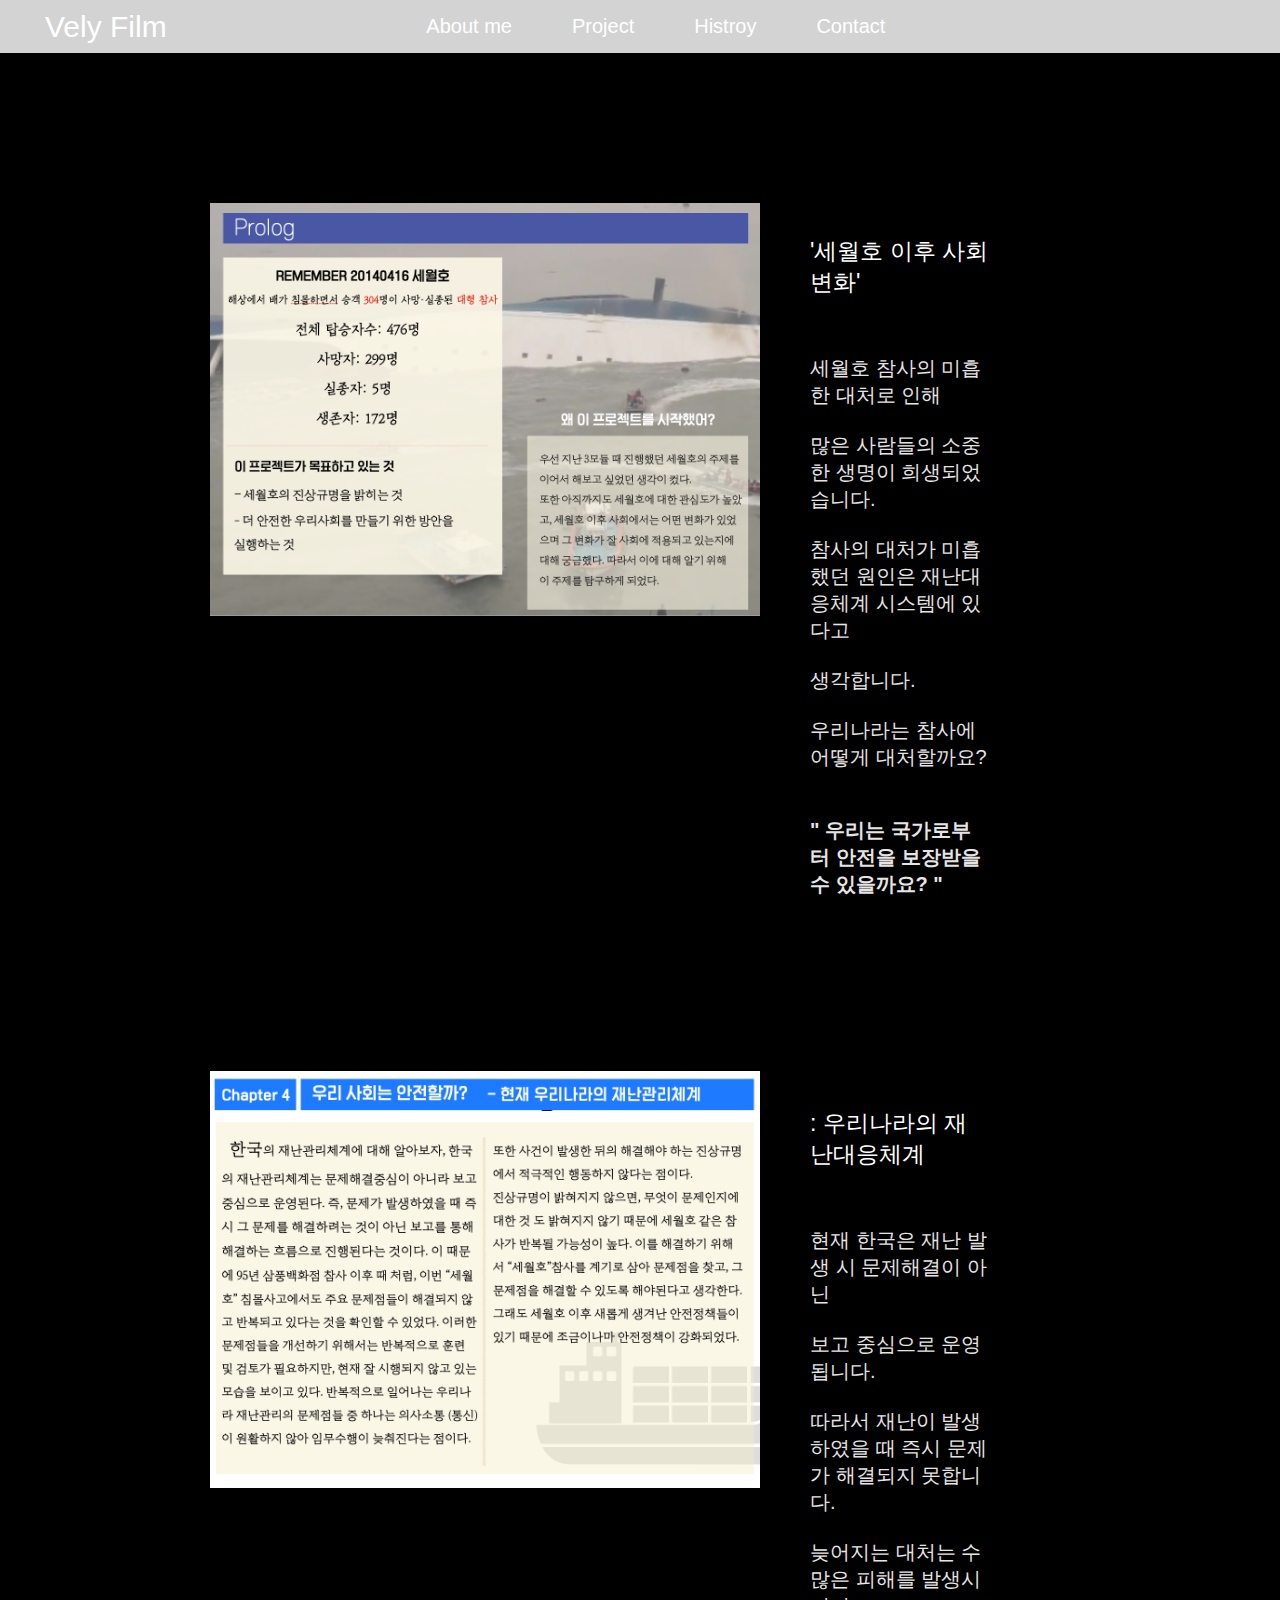
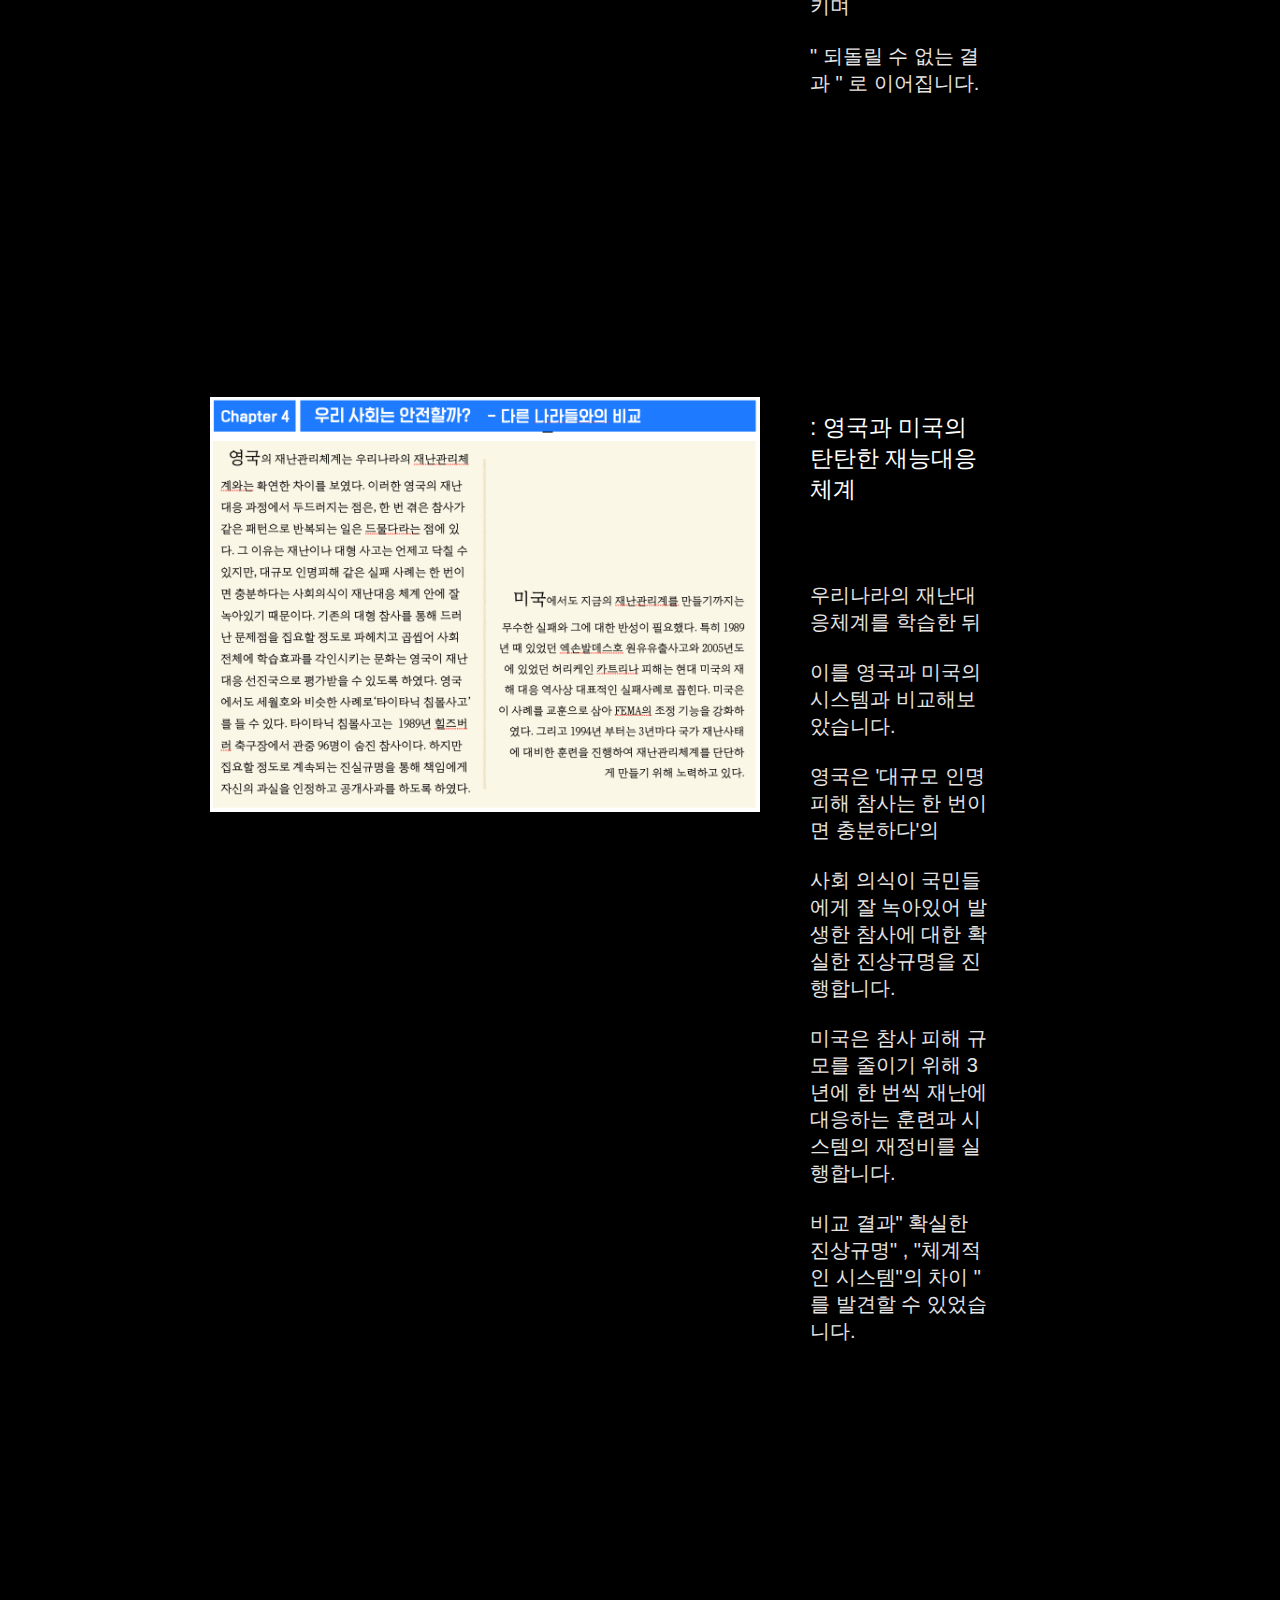
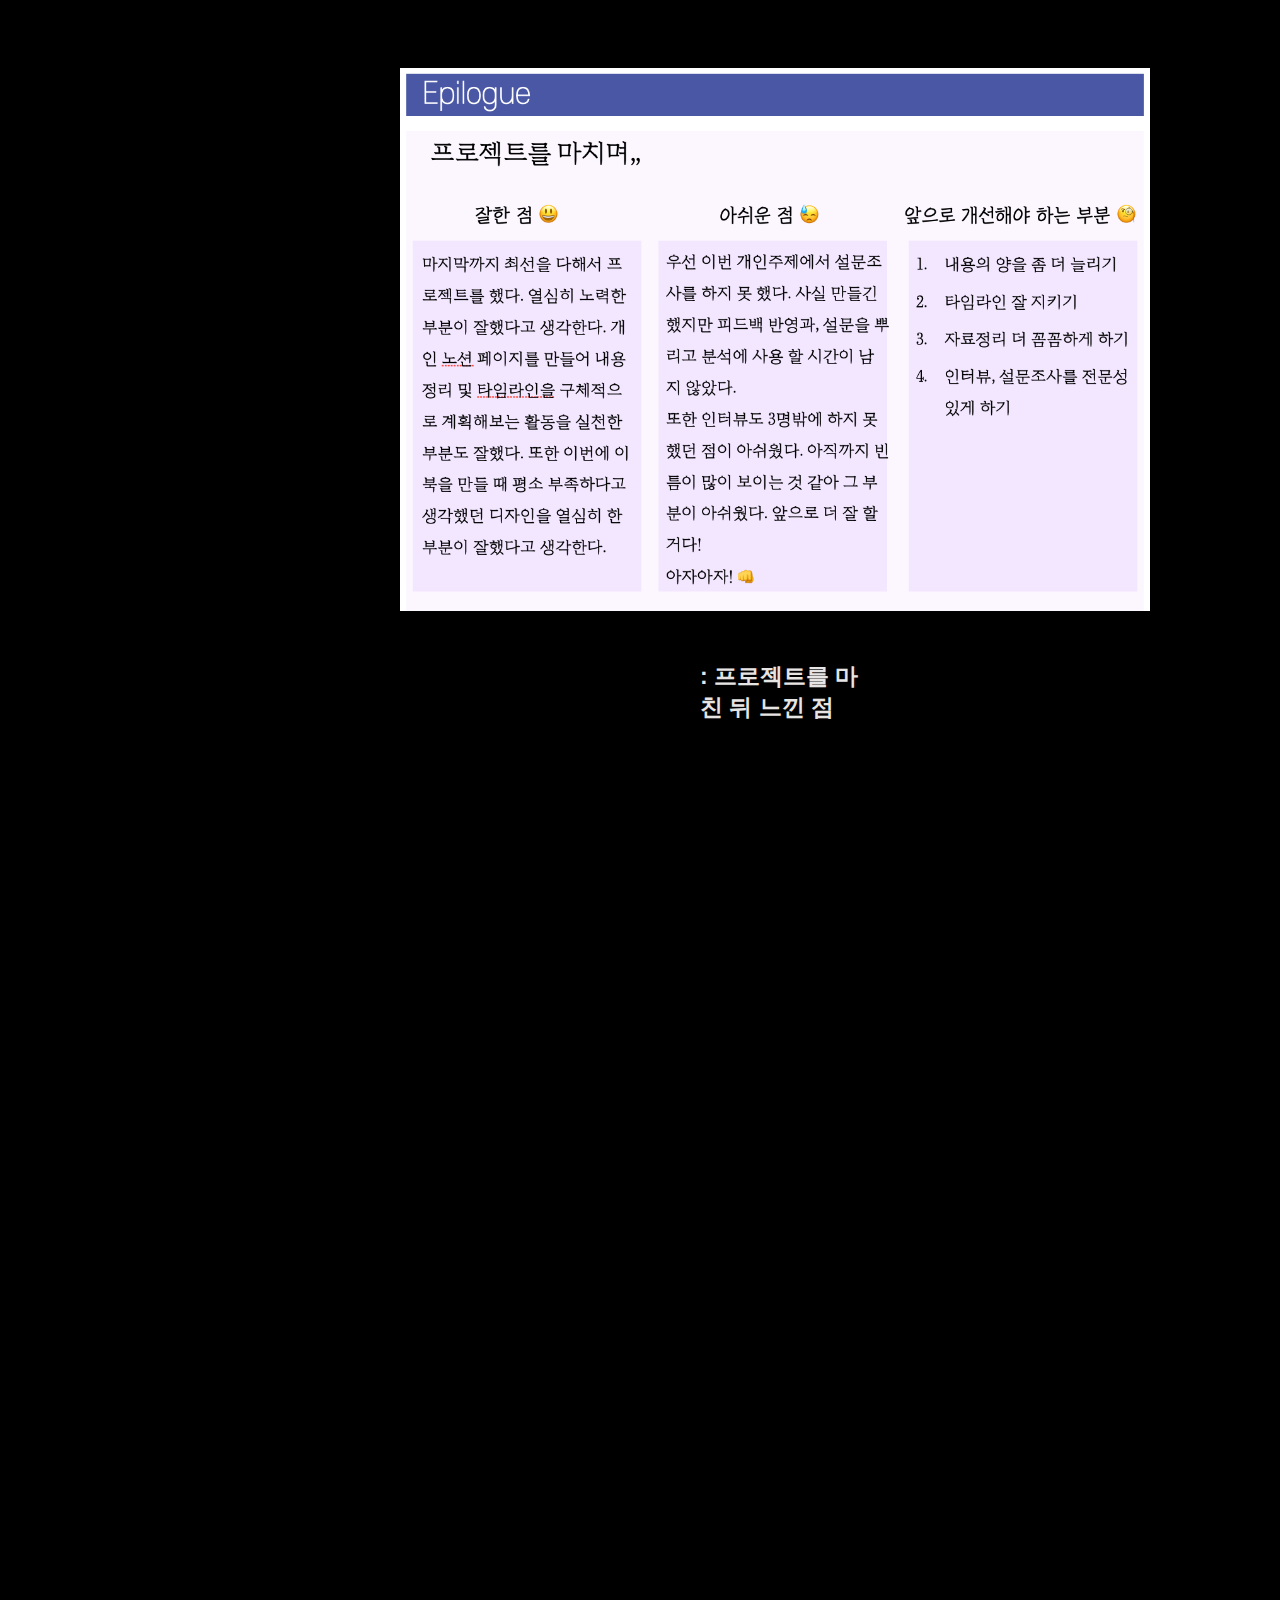
<file: 세월호2.html>
<!DOCTYPE html>
<html lang="en">
<head>
    <meta charset="UTF-8">
    <meta name="viewport" content="width=device-width, initial-scale=1.0">
    <title>Project-2 세월호 이후 사회변화</title>
    <link rel="stylesheet" href="세월호2.css"> 
</head>
<body>
    <section 1>
        <nav class="navbar">
            <div class="navbar__logo">
                <a href="po.html">Vely Film </a>
            </div>
            <ul class="navbar__menu">
                <li><a href="어바웃미.html">About me</a></li>
                <li><a href="프로젝트.html">Project</a></li>
                <li><a href="히스토리.html">Histroy</a></li>
                <li><a href="컨텍트.html">Contact</a></li>
            </ul>
            
            <ul class="navbar__icons">
                <li><a href="https://www.youtube.com/channel/UCLerA41v0dHQhRRPoIAgrnQ"><i class="fab fa-youtube"></i></a></li>
                <li><a href="https://www.instagram.com/hi_gilmoongchi/"><i class="fab fa-instagram"></i></a></li>
                <li><a href=""><i class="fab fa-twitter"></i></a></li>
            </ul>
            
            <button class="navbar__toogleBtn">
                <i class="fas fa-bars"></i>
            </button>
        </nav>
    </section 1>


    <div class="picture1">
        <img src="sss.png" width="550px">  
        <p class="text"><br><br>
            <span class="first-text">'세월호 이후 사회변화'<br><br> </span>
            세월호 참사의 미흡한 대처로 인해 <br><br> 많은 사람들의 소중한 생명이 희생되었습니다.<br><br>
            참사의 대처가 미흡했던 원인은 재난대응체계 시스템에 있다고<br><br>생각합니다.<br><br>
            우리나라는 참사에 어떻게 대처할까요?<br><br> <br>
            <span class="scond-text">" 우리는 국가로부터 안전을 보장받을 수 있을까요? "<br><br> </span> 
           

            
       
    </div> 
    <div class="picture2">
        <img src="sss-4.png" width="550px">    
        <p class="text"><br><br>
            <span class="first-text"> : 우리나라의 재난대응체계<br><br> </span>
            현재 한국은 재난 발생 시 문제해결이 아닌<br><br>보고 중심으로 운영됩니다. <br><br> 
            따라서 재난이 발생하였을 때 즉시 문제가 해결되지 못합니다.<br><br>
            늦어지는 대처는 수 많은 피해를 발생시키며<br><br>
            <span class="tt-text">" 되돌릴 수 없는 결과 " </span> 
            로 이어집니다.
            
            
            
    </div> 
    <div class="picture3">
        <img src="sss-2.png" width="550px">   
        <p class="text"><br><br>
            <span class="fff-text"> : 영국과 미국의 탄탄한 재능대응체계<br><br> </span>
            우리나라의 재난대응체계를 학습한 뒤<br><br>이를 영국과 미국의 시스템과 비교해보았습니다.<br><br> 
            영국은 '대규모 인명피해 참사는 한 번이면 충분하다'의 <br><br>사회 의식이 국민들에게 잘 녹아있어 발생한 참사에 대한 확실한 진상규명을 진행합니다.<br><br>
            미국은 참사 피해 규모를 줄이기 위해 3년에 한 번씩 재난에 대응하는 훈련과 시스템의 재정비를 실행합니다. <br><br>
            비교 결과<span class="ttt-text">" 확실한 진상규명" , "체계적인 시스템"의 차이 " </span> <br>를 발견할 수 있었습니다. <br><br>
            
           
    </div> 
    <div class="picture4">
        <img src="sss-3.png" width="750px">  
        <p class="text"><br><br>
            <span class="last-text"> : 프로젝트를 마친 뒤 느낀 점</span>
           
 
          
    </div> 
  

        
        
    </p>
</body>
</html>
</file>
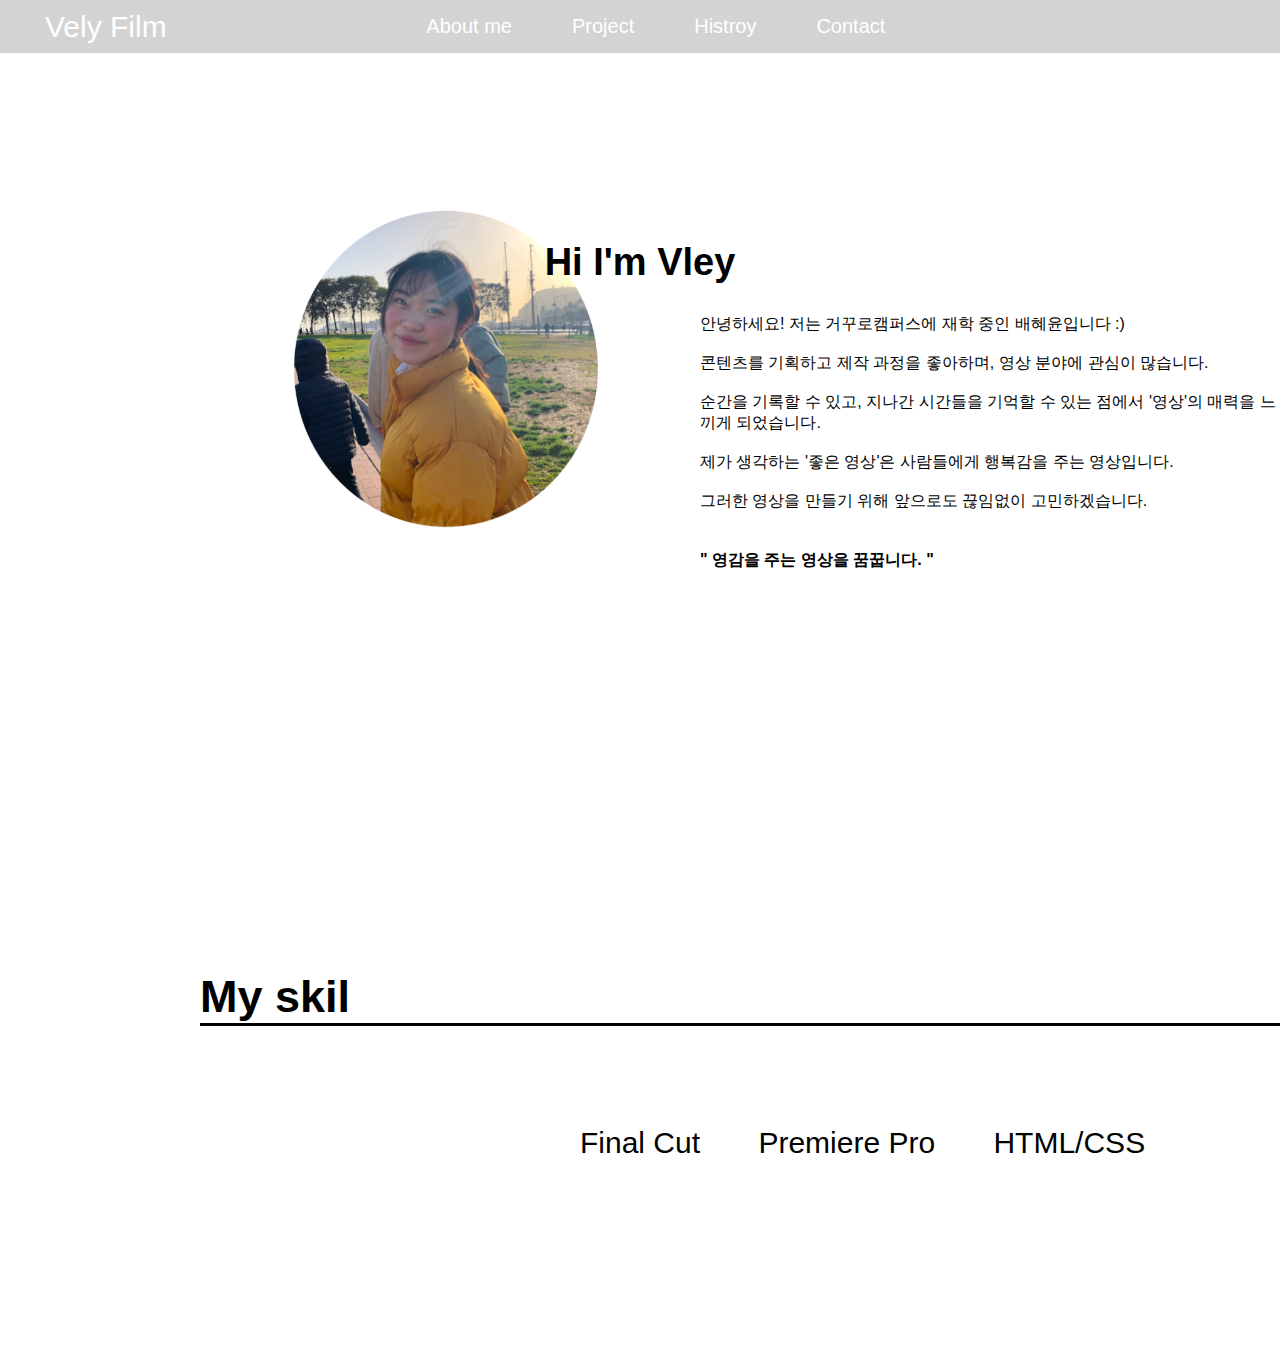
<file: 어바웃미.html>
<!DOCTYPE html>
<html lang="en">

<head>
    <meta charset="UTF-8">
    <meta name="viewport" content="width=device-width, initial-scale=1.0">
    <title>About me</title>
    <link rel="stylesheet" href="어바웃미.css">
</head>

<body>


    <section 1>
        <nav class="navbar">
            <div class="navbar__logo">
                <a href="po.html">Vely Film </a>
            </div>
            <ul class="navbar__menu">
                <li><a href="어바웃미.html">About me</a></li>
                <li><a href="프로젝트.html">Project</a></li>
                <li><a href="히스토리.html">Histroy</a></li>
                <li><a href="컨텍트.html">Contact</a></li>
            </ul>

            <ul class="navbar__icons">
                <li><a href="https://www.youtube.com/channel/UCLerA41v0dHQhRRPoIAgrnQ"><i
                            class="fab fa-youtube"></i></a></li>
                <li><a href="https://www.instagram.com/hi_gilmoongchi/"><i class="fab fa-instagram"></i></a></li>
                <li><a href=""><i class="fab fa-twitter"></i></a></li>
            </ul>
            <button class="navbar__toogleBtn">
                <i class="fas fa-bars"></i>
            </button>
        </nav>
    </section 1>


    <div class="pic">
        <img src="bk.png" width="330px">
        
    </div>

    <h3 class="im-vley">Hi I'm Vley</h3>
    <p class="sub">안녕하세요! 저는 거꾸로캠퍼스에 재학 중인 배혜윤입니다 :)<br><br>
        콘텐츠를 기획하고 제작 과정을 좋아하며, 영상 분야에 관심이 많습니다.<br><br>
        순간을 기록할 수 있고, 지나간 시간들을 기억할 수 있는 점에서 '영상'의 매력을 느끼게 되었습니다.<br><br>
        제가 생각하는 '좋은 영상'은 사람들에게 행복감을 주는 영상입니다.<br><br>
        그러한 영상을 만들기 위해 앞으로도 끊임없이 고민하겠습니다.<br><br>   
        <span class="end">" 영감을 주는 영상을 꿈꿉니다. "<br> </span>
        
    </p>

   
  
    <h3 class="skil">My skil</h3>
    <p class="abcabc">
        <span>Final Cut</span>
        <span>Premiere Pro</span>
        <span>HTML/CSS</span>
    </p>
</body>

</html>
</file>
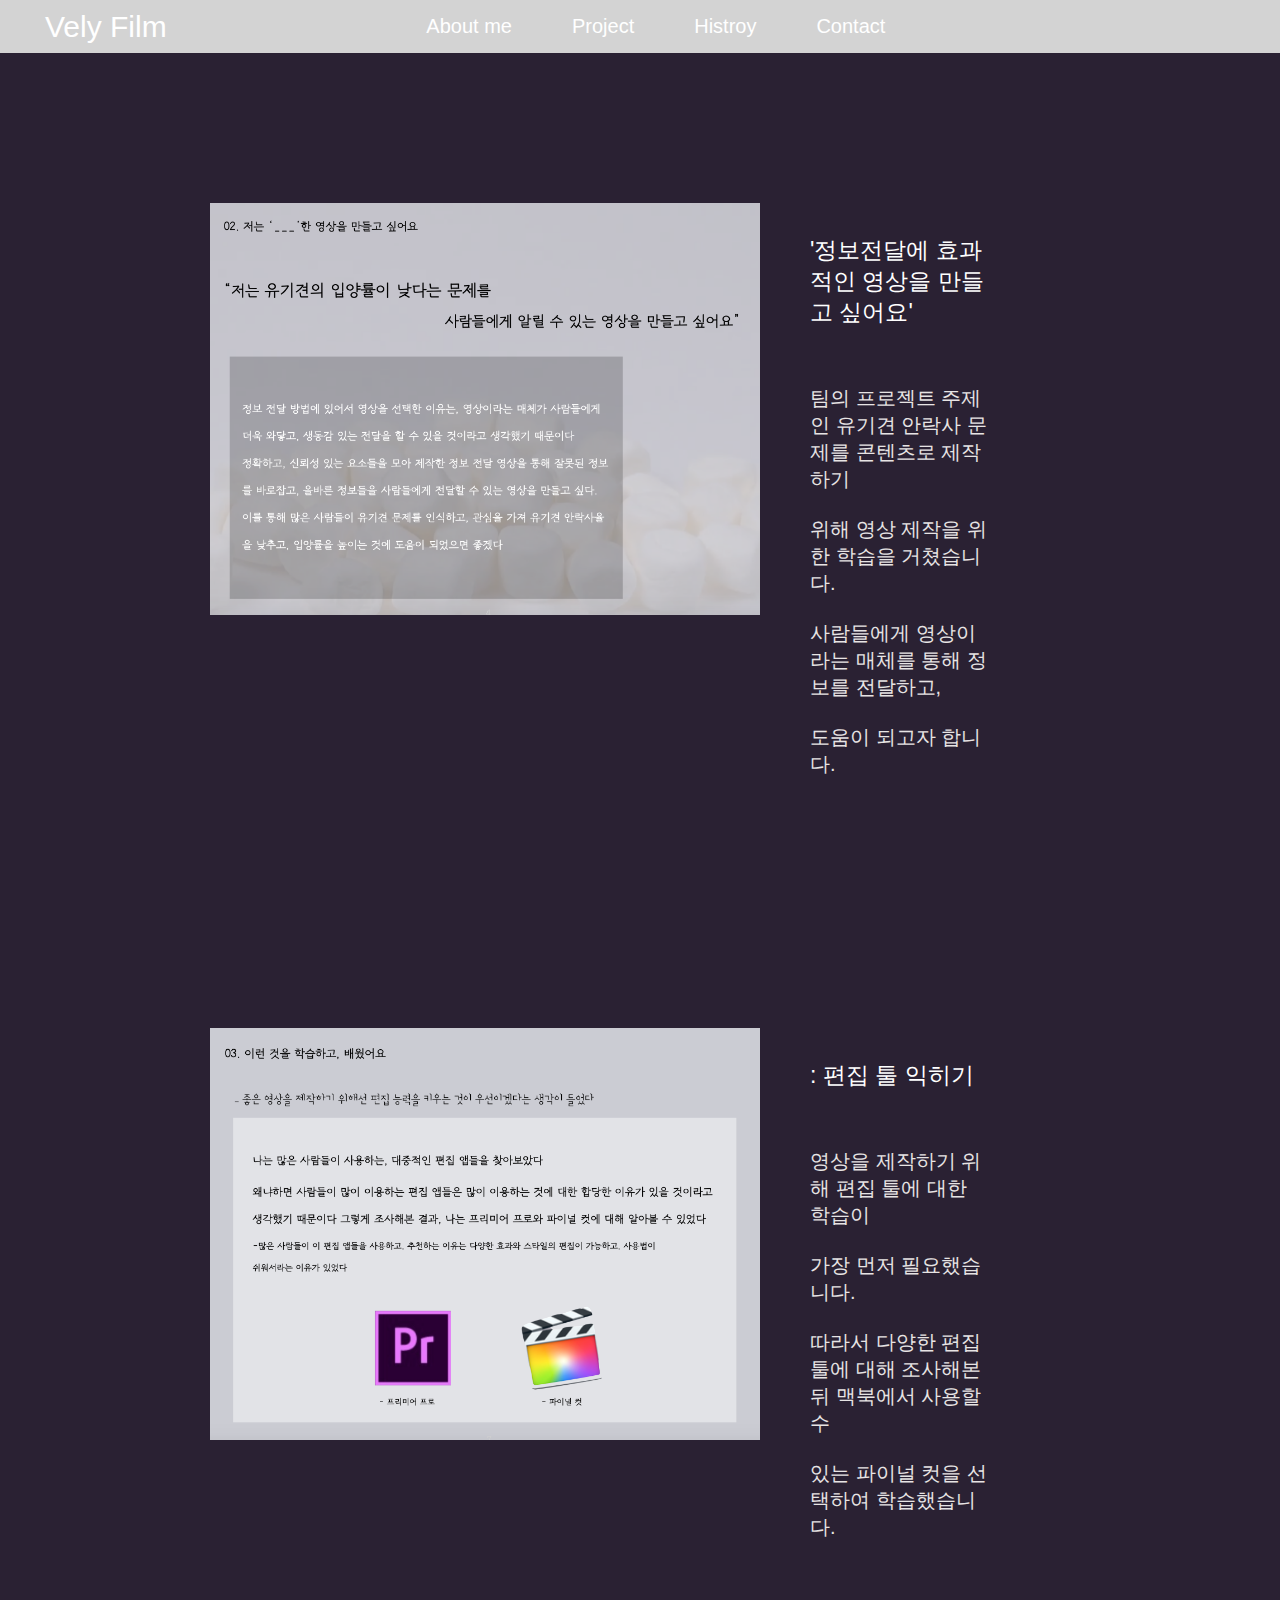
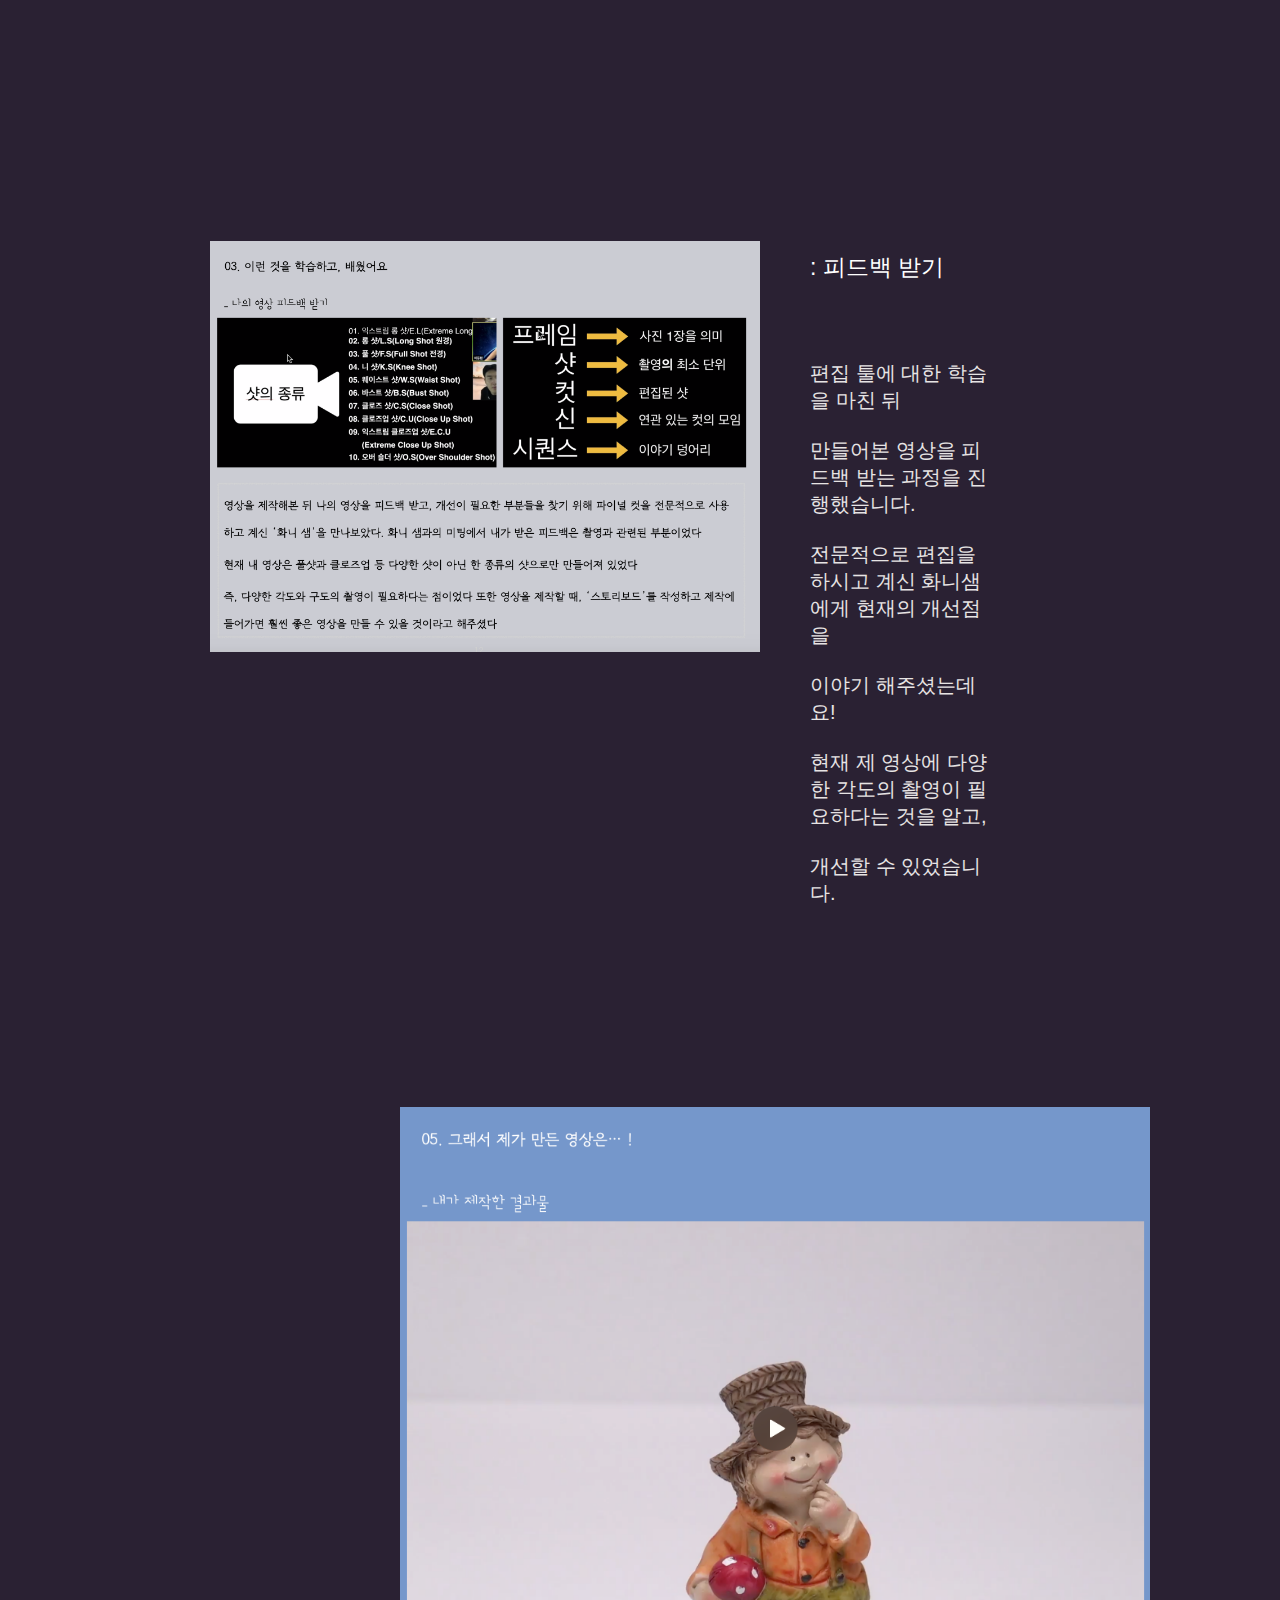
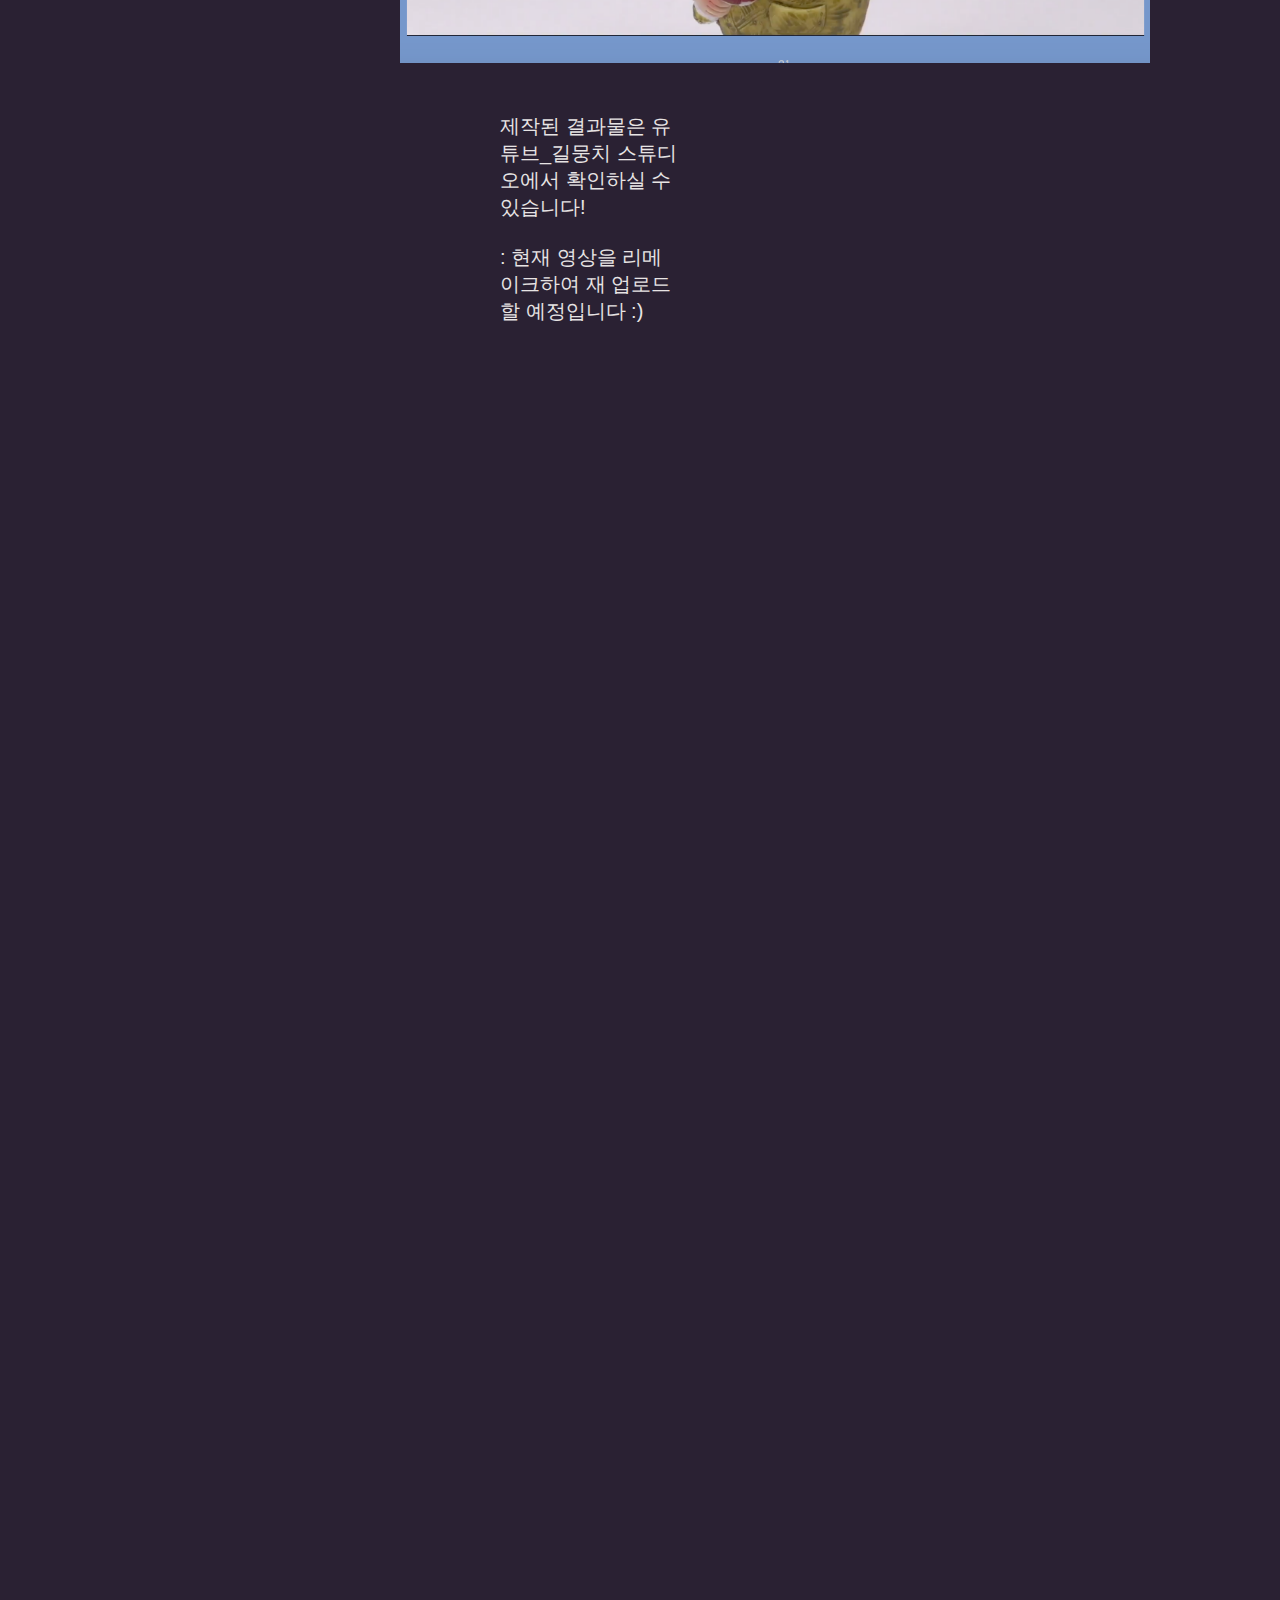
<file: 영상갠주제.html>
<!DOCTYPE html>
<html lang="en">
<head>
    <meta charset="UTF-8">
    <meta name="viewport" content="width=device-width, initial-scale=1.0">
    <title>Project-2 세월호 이후 사회변화</title>
    <link rel="stylesheet" href="영상갠주제.css"> 
</head>
<body>
    <section 1>
        <nav class="navbar">
            <div class="navbar__logo">
                <a href="po.html">Vely Film </a>
            </div>
            <ul class="navbar__menu">
                <li><a href="어바웃미.html">About me</a></li>
                <li><a href="프로젝트.html">Project</a></li>
                <li><a href="히스토리.html">Histroy</a></li>
                <li><a href="컨텍트.html">Contact</a></li>
            </ul>
            
            <ul class="navbar__icons">
                <li><a href="https://www.youtube.com/channel/UCLerA41v0dHQhRRPoIAgrnQ"><i class="fab fa-youtube"></i></a></li>
                <li><a href="https://www.instagram.com/hi_gilmoongchi/"><i class="fab fa-instagram"></i></a></li>
                <li><a href=""><i class="fab fa-twitter"></i></a></li>
            </ul>
            
            <button class="navbar__toogleBtn">
                <i class="fas fa-bars"></i>
            </button>
        </nav>
    </section 1>


    <div class="picture1">
        <img src="11.png" width="550px">  
        <p class="text"><br><br>
            <span class="first-text">'정보전달에 효과적인 영상을 만들고 싶어요'<br><br> </span>
            팀의 프로젝트 주제인 유기견 안락사 문제를 콘텐츠로 제작하기 <br><br>위해 영상 제작을 위한 학습을 거쳤습니다.<br><br>
            사람들에게 영상이라는 매체를 통해 정보를 전달하고, <br><br>도움이 되고자 합니다.
           
         
           

            
       
    </div> 
    <div class="picture2">
        <img src="22.png" width="550px">    
        <p class="text"><br><br>
            <span class="first-text"> : 편집 툴 익히기<br><br> </span>
            영상을 제작하기 위해 편집 툴에 대한 학습이<br><br> 가장 먼저 필요했습니다.<br><br>
            따라서 다양한 편집툴에 대해 조사해본 뒤 맥북에서 사용할 수 <br><br>있는 파이널 컷을 선택하여 학습했습니다.
        
            
            
    </div> 
    <div class="picture3">
        <img src="33.png" width="550px">   
        <p class="text"><br><br>
            <span class="fff-text"> : 피드백 받기<br><br> </span>
            편집 툴에 대한 학습을 마친 뒤<br><br>만들어본 영상을 피드백 받는 과정을 진행했습니다.<br><br> 
            전문적으로 편집을 하시고 계신 화니샘에게 현재의 개선점을<br><br>  이야기 해주셨는데요! <br><br>현재 제 영상에 다양한 각도의 촬영이 필요하다는 것을 알고,<br><br>  개선할 수 있었습니다.
          
            
           
    </div> 
    <div class="picture4">
        <img src="44.png" width="750px">  
        <p class="text"><br><br>
            <span class="last-text">제작된 결과물은 유튜브_길뭉치 스튜디오에서 확인하실 수 있습니다! </span><br><br>
           
            <span class="aaaaiii"> : 현재 영상을 리메이크하여 재 업로드 할 예정입니다 :) </span>
           
        
          
 
          
    </div> 
  

        
        
    </p>
</body>
</html>
</file>
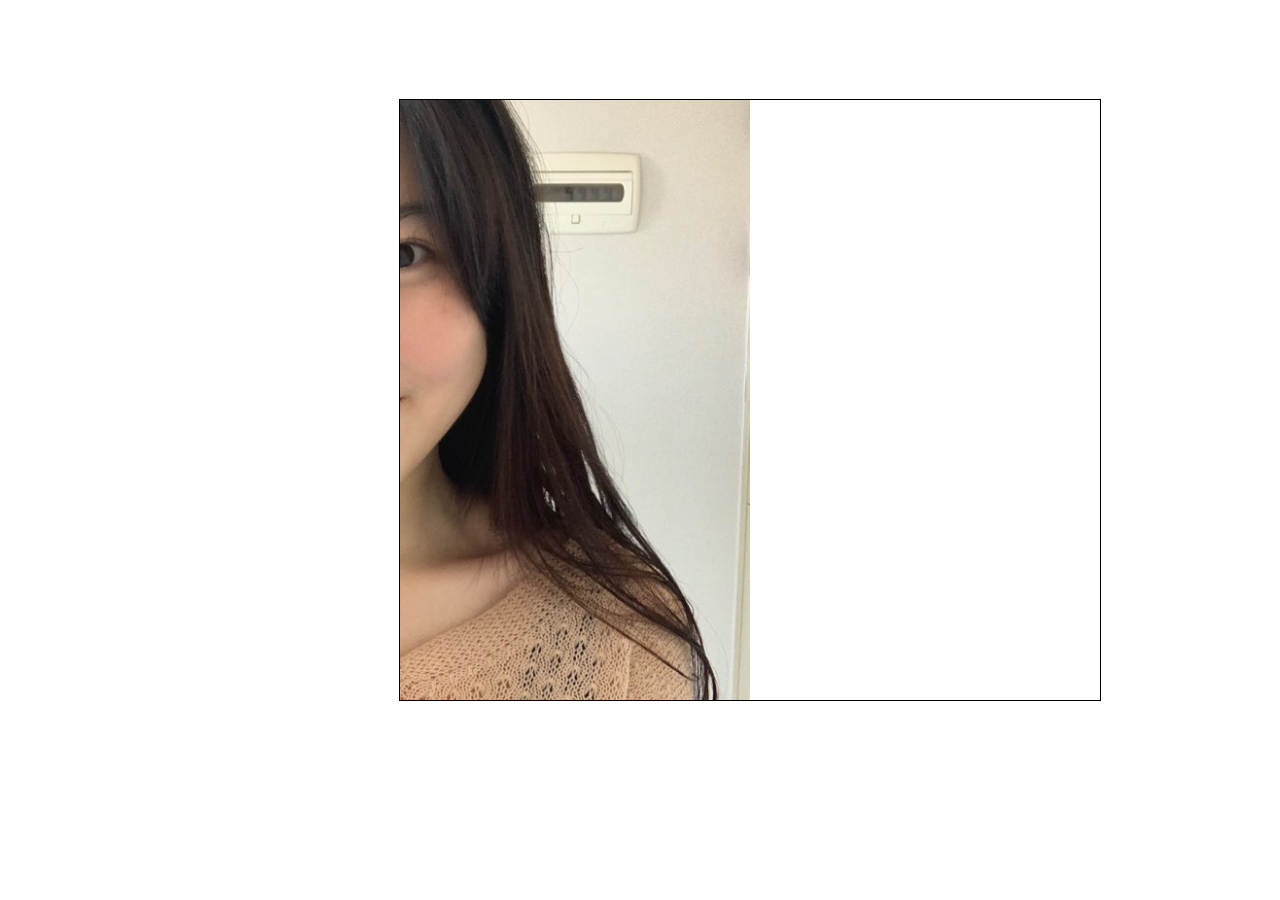
<file: 이미지호버.html>
<!DOCTYPE html>
<html lang="en">
<head>
    <meta charset="UTF-8">
    <meta name="viewport" content="width=device-width, initial-scale=1.0">
    <title>Document</title>
    <style>
        .img_box{
            display: block; position:absolute; top: 400px; left: 750px; transform: translate(-50%, -50%);  border:1px solid #000; width: 700px; height: 600px; overflow: hidden;}
        .img_box img {position:absolute; top: 50%; transform: translate(-50%, -50%); width: 100%; transition: .35s ease-in-out;}

        .img_box:hover {
            transform: translate(-50%, -50%) scale(1.2);}
        
               
        
    </style>
</head>
<body>
    <a href="#" class="img_box">
        <img src="last.JPG">
    </a>
    
</body>
</html>
</file>
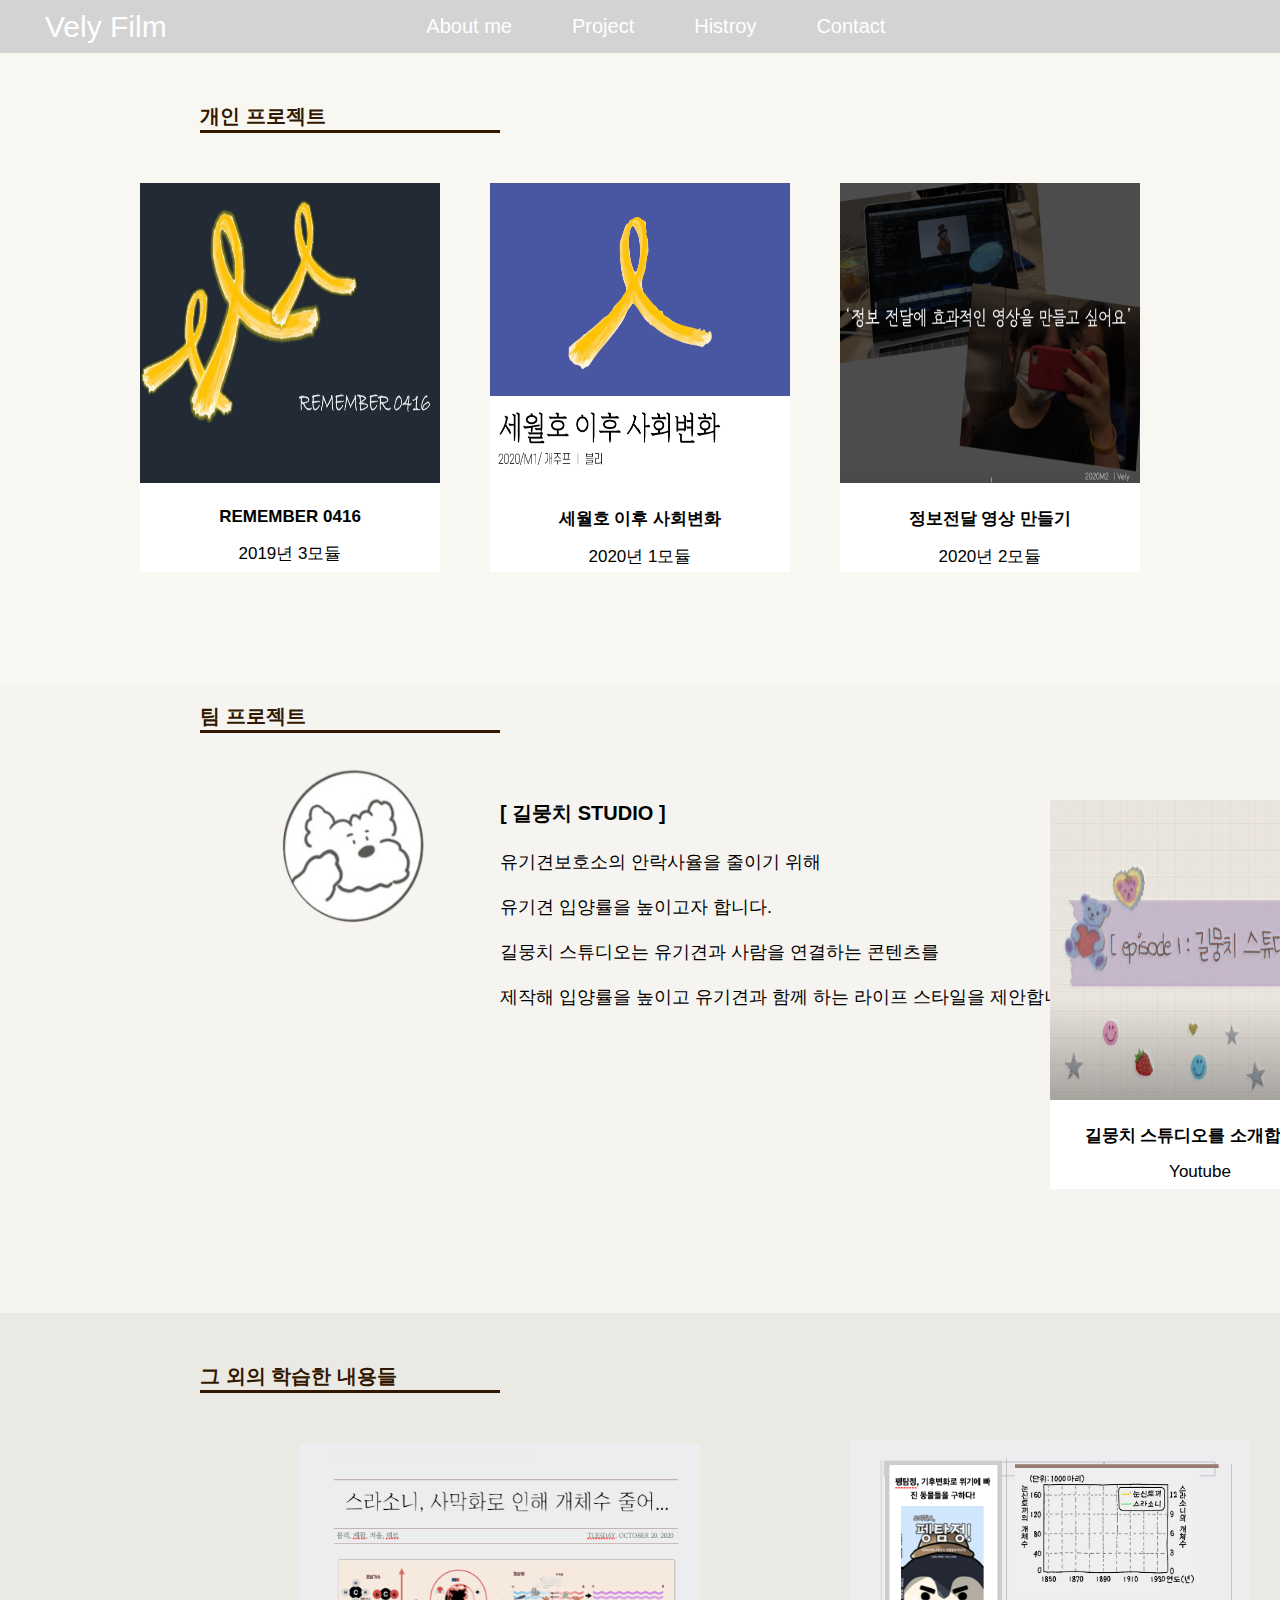
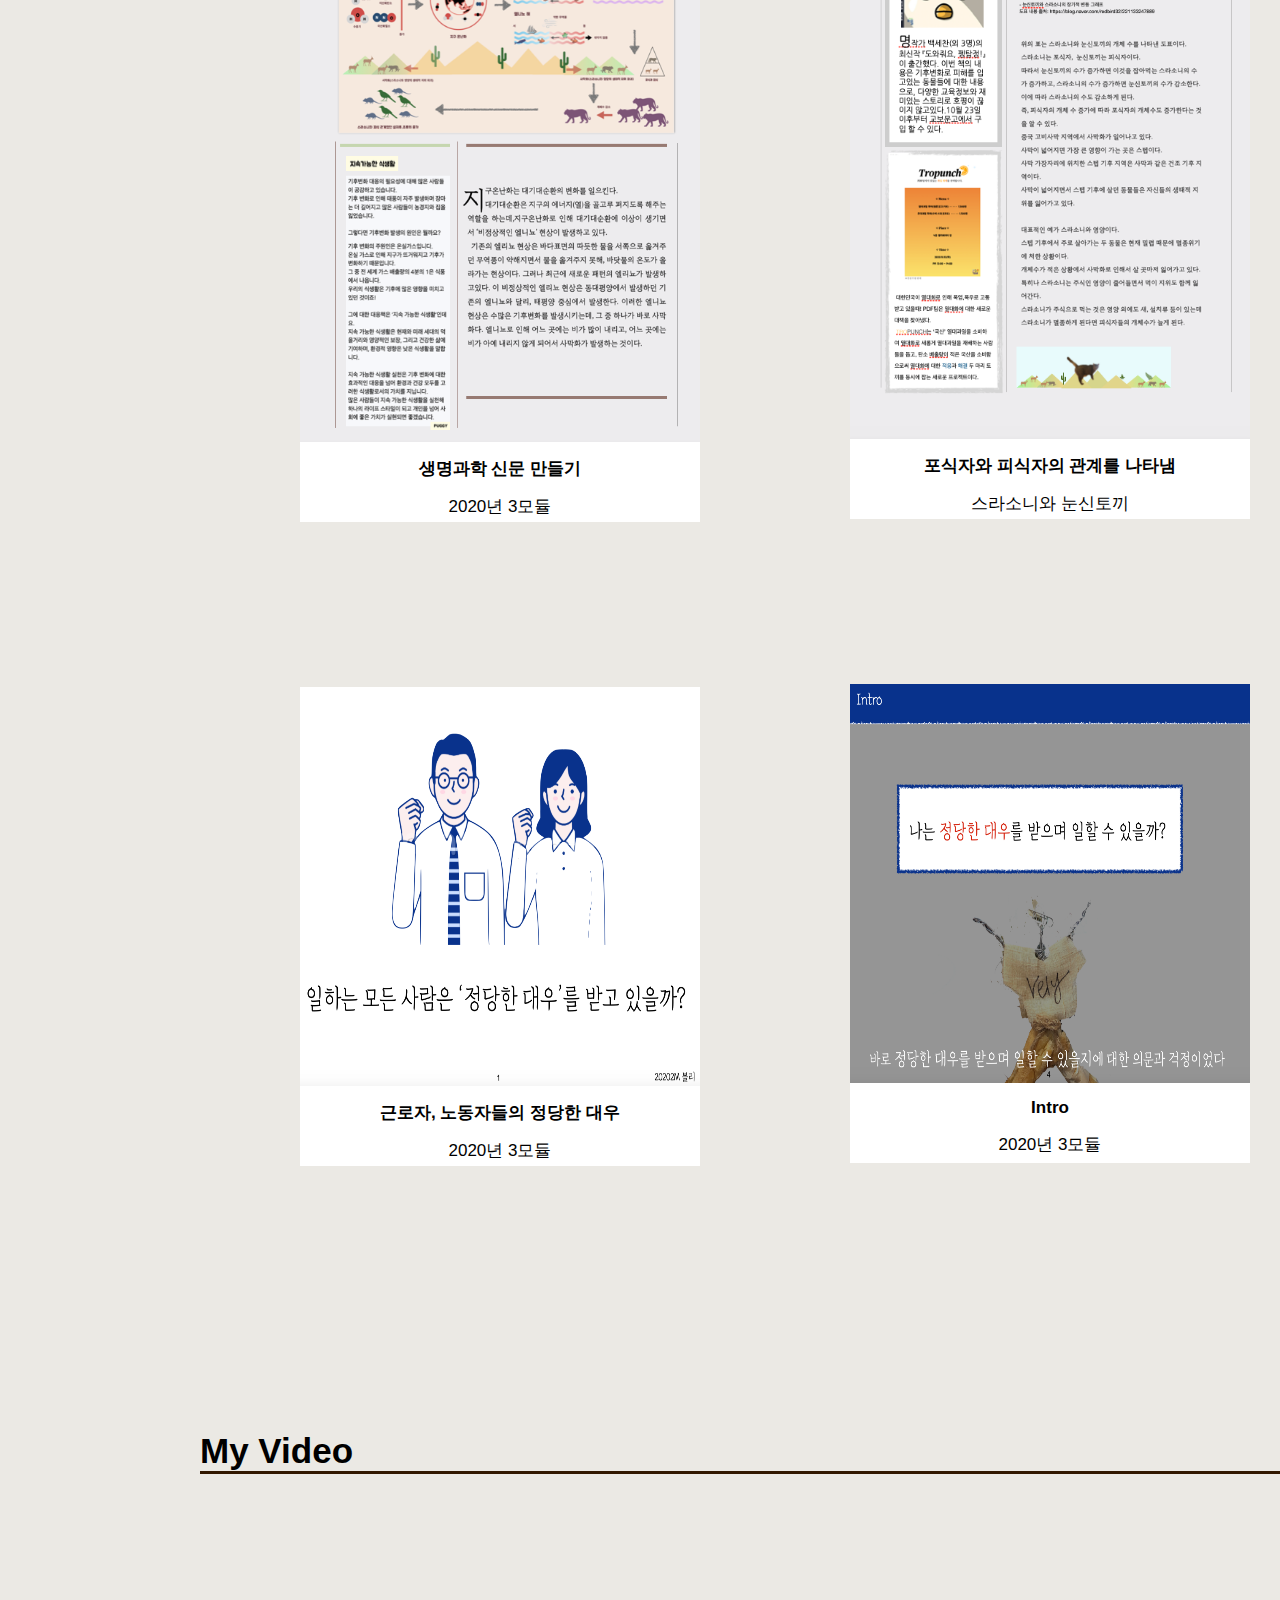
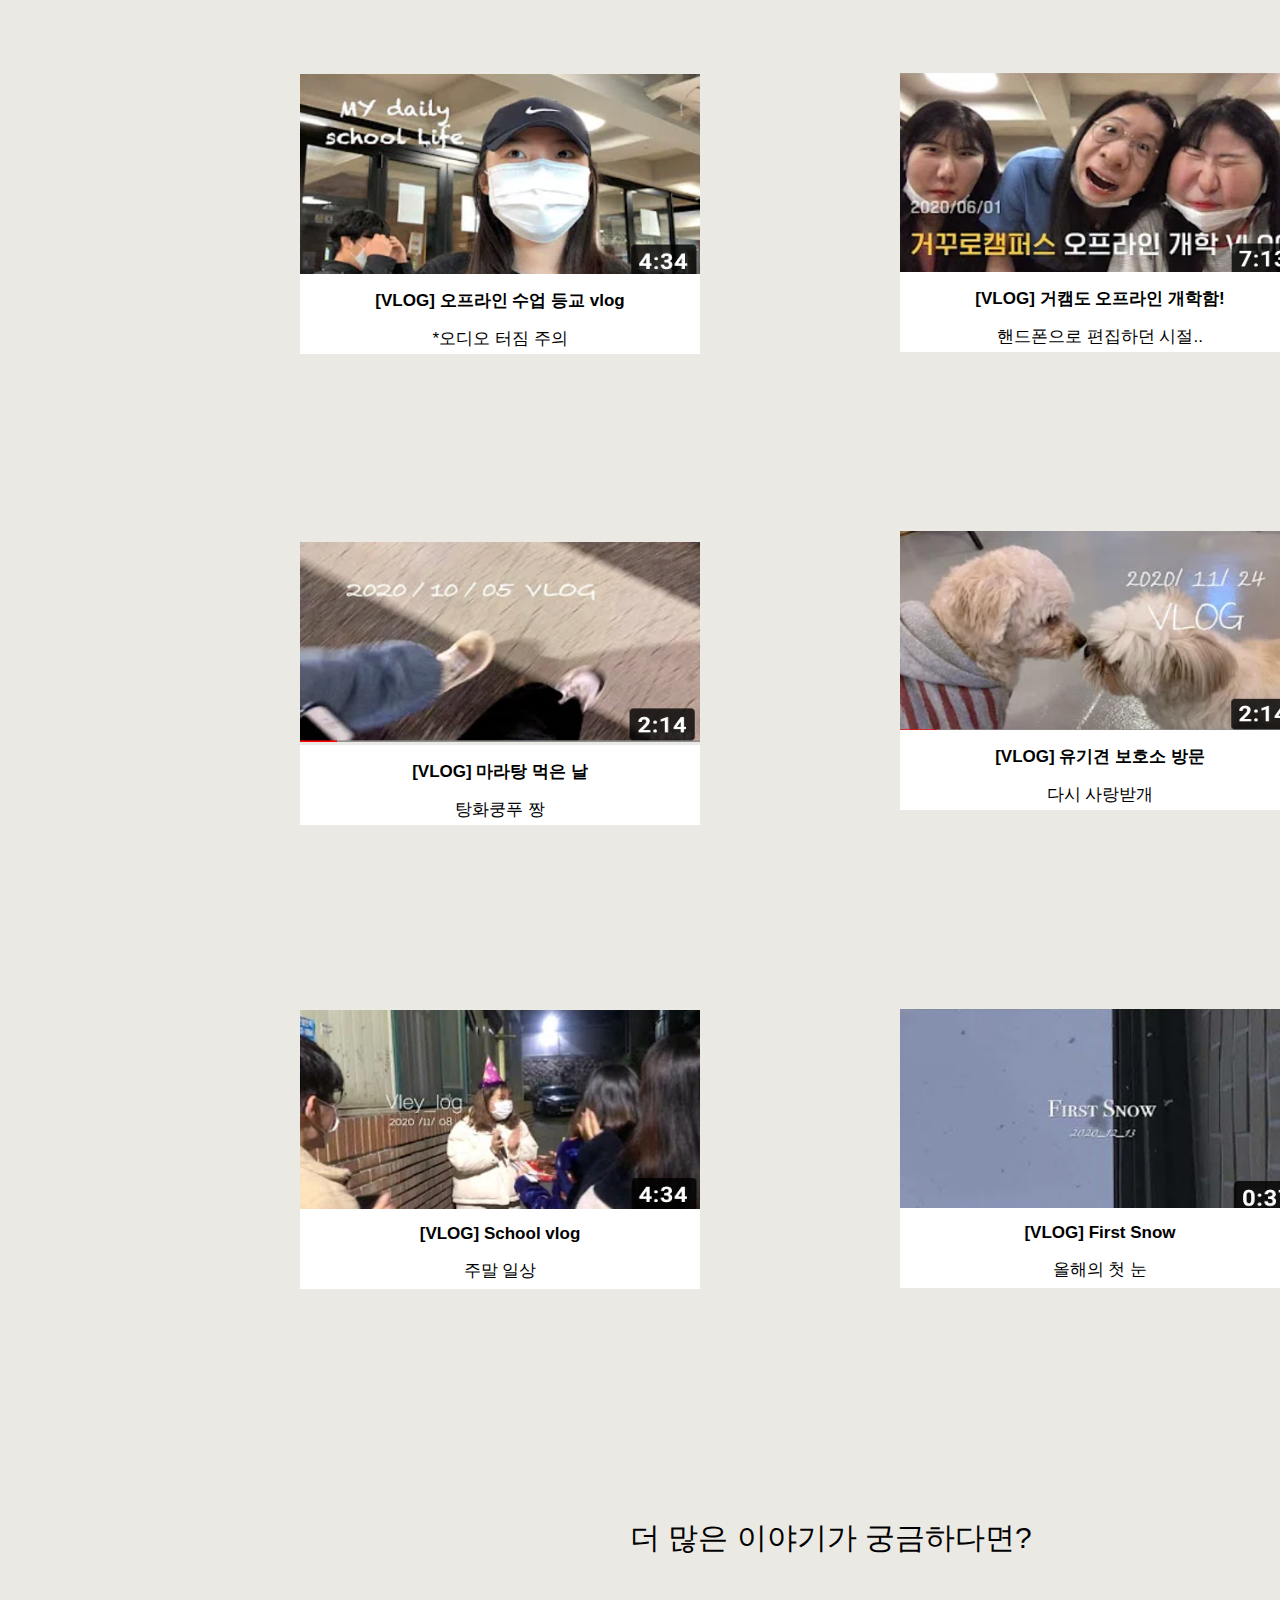
<file: 프로젝트.html>
<!DOCTYPE html>
<html lang="en">

<head>
    <meta charset="UTF-8">
    <meta name="viewport" content="width=device-width, initial-scale=1.0">
    <title>Project</title>
    <link rel="stylesheet" href="프로젝트.css">
</head>

<body>
    <section 1>
        <nav class="navbar">
            <div class="navbar__logo">
                <a href="po.html">Vely Film </a>
            </div>
            <ul class="navbar__menu">
                <li><a href="어바웃미.html">About me</a></li>
                <li><a href="프로젝트.html">Project</a></li>
                <li><a href="히스토리.html">Histroy</a></li>
                <li><a href="컨텍트.html">Contact</a></li>
            </ul>

            <ul class="navbar__icons">
                <li><a href="https://www.youtube.com/channel/UCLerA41v0dHQhRRPoIAgrnQ"><i
                            class="fab fa-youtube"></i></a></li>
                <li><a href="https://www.instagram.com/hi_gilmoongchi/"><i class="fab fa-instagram"></i></a></li>
                <li><a href=""><i class="fab fa-twitter"></i></a></li>
            </ul>

            <button class="navbar__toogleBtn">
                <i class="fas fa-bars"></i>
            </button>
        </nav>
    </section 1>



    <!--  일단 저장   
    <div class="pppp">
        <img src="ccc.png" width="500px">

    </div>



    </div>
    <ul class="film-1">

        <a href="세월호2.html"> <img src="ssam-1.png" width="350px"></a>
      
    </ul>

<ul class="film-2">

    <a href="퍼기.html"> <img src="ssam-2.png" width="350px"></a>
</ul>




<ul class="film-3">
    <a href="영상갠주제.html"> <img src="ssam-3.png" width="550px"></a>
</ul>

    -->

    <!-- 다시하기 -->

    <div class="a">
        <h3 class="iii">개인 프로젝트</h3>
        <div class="innercontainer">
            <div class="aaa">


                <a class="a3" href="##.html">
                    <div class="picture"><img src="ddd.jpeg" width="300px" height="300px"></div>
                    <div class="box">
                        <p class="bb">REMEMBER 0416</p>2019년 3모듈
                    </div>
                </a>

                <a class="a2" href="세월호2.html">
                    <div class="picture"><img src="ppng.png" width="300px" height="300px"></div>
                    <div class="box">
                        <p class="bb">세월호 이후 사회변화</p>2020년 1모듈
                    </div>
                </a>

                <a href="영상갠주제.html" class="a1">
                    <div class="picture"><img src="png.png" width="300px" height="300px"></div>
                    <div class="box">
                        <p class="aaaa">정보전달 영상 만들기</p>2020년 2모듈
                    </div>
                </a>

            </div>
        </div>
    </div>

    <div class="b">
        <h3 class="team">팀 프로젝트</h3>
        <div class="innercontainer"></div>
        <a href="https://www.youtube.com/channel/UCLerA41v0dHQhRRPoIAgrnQ" class="a333">
            <div class="pictureee"><img src="hh.png" width="200px" height="200px"></div>
            <p class="texttt">[ 길뭉치 STUDIO ]</p>
            <p class="sub">유기견보호소의 안락사율을 줄이기 위해<br><br>유기견 입양률을 높이고자 합니다.<br><br>
                길뭉치 스튜디오는 유기견과 사람을 연결하는 콘텐츠를<br><br>제작해 입양률을 높이고
                유기견과 함께 하는 라이프 스타일을 제안합니다.</p>
            </p>

        </a>

        <a class="a4" href="https://www.youtube.com/watch?v=WoRoGnGMScA">
            <div class="picture"><img src="nnnn.png" width="300px" height="300px"></div>
            <div class="box">
                <p class="bb">길뭉치 스튜디오를 소개합니다</p>Youtube
            </div>
        </a>

    </div>
    <div class="c">
        <h3 class="iiiii">그 외의 학습한 내용들</h3>
        <div class="innercontainer"></div>
        <a class="a3" href="##.html">
            <div class="picture11"><img src="mam.png" width="400px" height="600px"></div>
            <div class="boxx">
                <p class="bb">생명과학 신문 만들기</p>2020년 3모듈
            </div>

        </a>

        <a class="a2" href="세월호2.html">
            <div class="picture12"><img src="mmmm.png" width="400px" height="600px"></div>
            <div class="boxxx">
                <p class="bb">포식자와 피식자의 관계를 나타냄</p>스라소니와 눈신토끼
            </div>

        </a>

        <a class="a2" href="세월호2.html">
            <div class="picture13"><img src="aabbbbc.png" width="400px" height="400px"></div>
            <div class="boxxxx">
                <p class="bb">근로자, 노동자들의 정당한 대우</p>2020년 3모듈
            </div>

        </a>


        <a class="a3" href="##.html">
            <div class="picture14"><img src="kk.png" width="400px" height="400px"></div>
            <div class="boxxxxx">
                <p class="bb">Intro</p>2020년 3모듈
            </div>

        </a>

        <h3 class="youtube">My Video</h3>
        <a class="a5" href="https://www.youtube.com/watch?v=y-a41YnLQAc">
            <div class="picture16"><img src="vvv.png" width="400px" height="200px"></div>
            <div class="boxxxxn">
                <p class="bb">[VLOG] 오프라인 수업 등교 vlog</p>*오디오 터짐 주의
            </div>



            <a class="a5" href="https://www.youtube.com/watch?v=5ZMoyBTtnSc&t=183s">
                <div class="picture17"><img src="ki.png" width="400px" height="200px"></div>
                <div class="boxxxxnn">
                    <p class="bb">[VLOG] 거캠도 오프라인 개학함!</p>핸드폰으로 편집하던 시절..
                </div>
                <a class="a5" href="https://www.youtube.com/watch?v=pHG3oNYMnnw&t=9s">
                    <div class="picture18"><img src="bbv.png" width="400px" height="200px"></div>
                    <div class="boxxxxnnn">
                        <p class="bb">[VLOG] 마라탕 먹은 날</p>탕화쿵푸 짱
                    </div>

                    <a class="a5" href="https://www.youtube.com/watch?v=6MbF8PL-NMs&t=14s">
                        <div class="picture19"><img src="llk.png" width="400px" height="200px"></div>
                        <div class="boxxxxnnnn">
                            <p class="bb">[VLOG] 유기견 보호소 방문</p>다시 사랑받개
                </div>
                        </div>

                        <a class="a5" href="https://www.youtube.com/watch?v=6SamO_miHos&t=74s">
                            <div class="picture20"><img src="kiiiii.png" width="400px" height="200px"></div>
                            <div class="boxxxxnnnnn">
                                <p class="bb">[VLOG] School vlog</p>주말 일상
                            </div>
                        </div>
                        <a class="a5" href="https://www.youtube.com/watch?v=6SamO_miHos&t=74s">
                            <div class="picture21"><img src="dad.png" width="400px" height="200px"></div>
                            <div class="boxxxxnnnnnn">
                                <p class="bb">[VLOG] First Snow</p>올해의 첫 눈
                            </div>
                        </div>

                        <div class="aa">
                        <a class="iiiiii" href="https://www.youtube.com/channel/UCRyhAdueMZM6ddMfH9ex3Qw">더 많은 이야기가 궁금하다면?</a>
</body>
                    

</html>
</file>
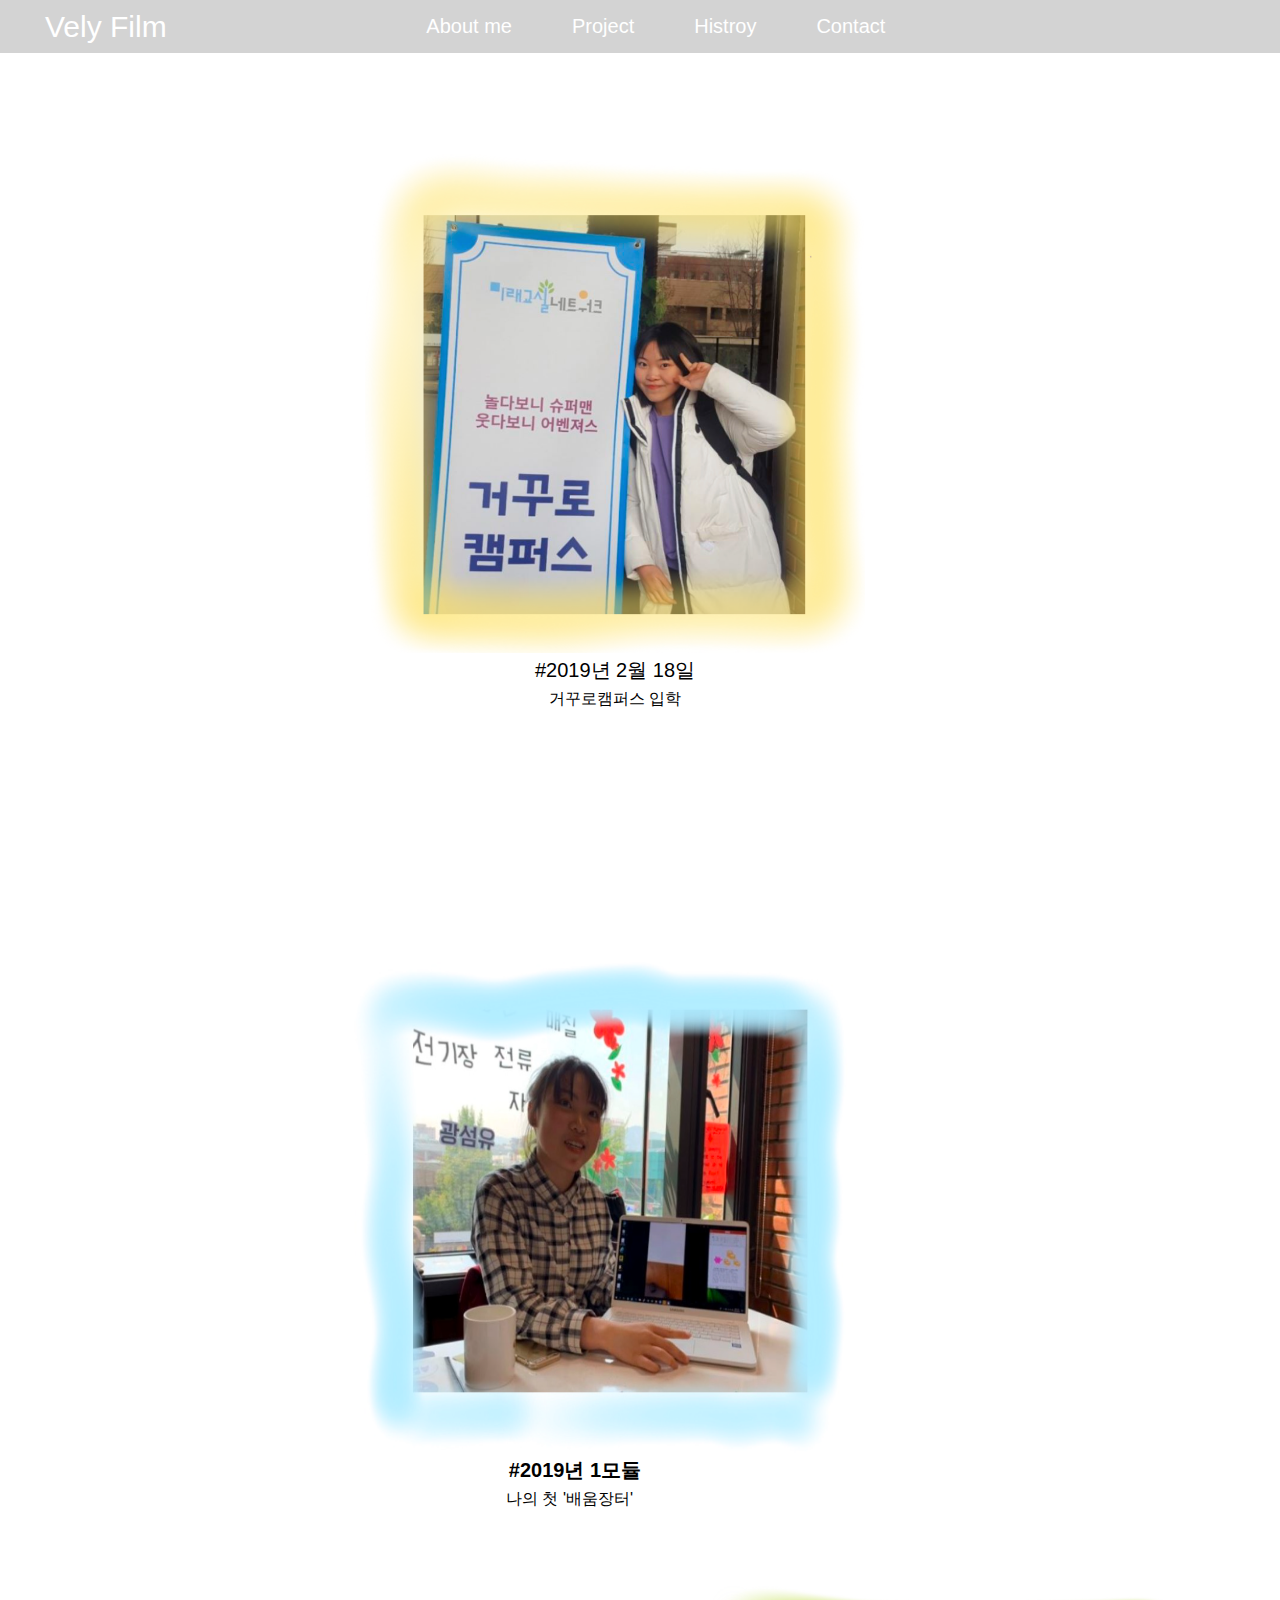
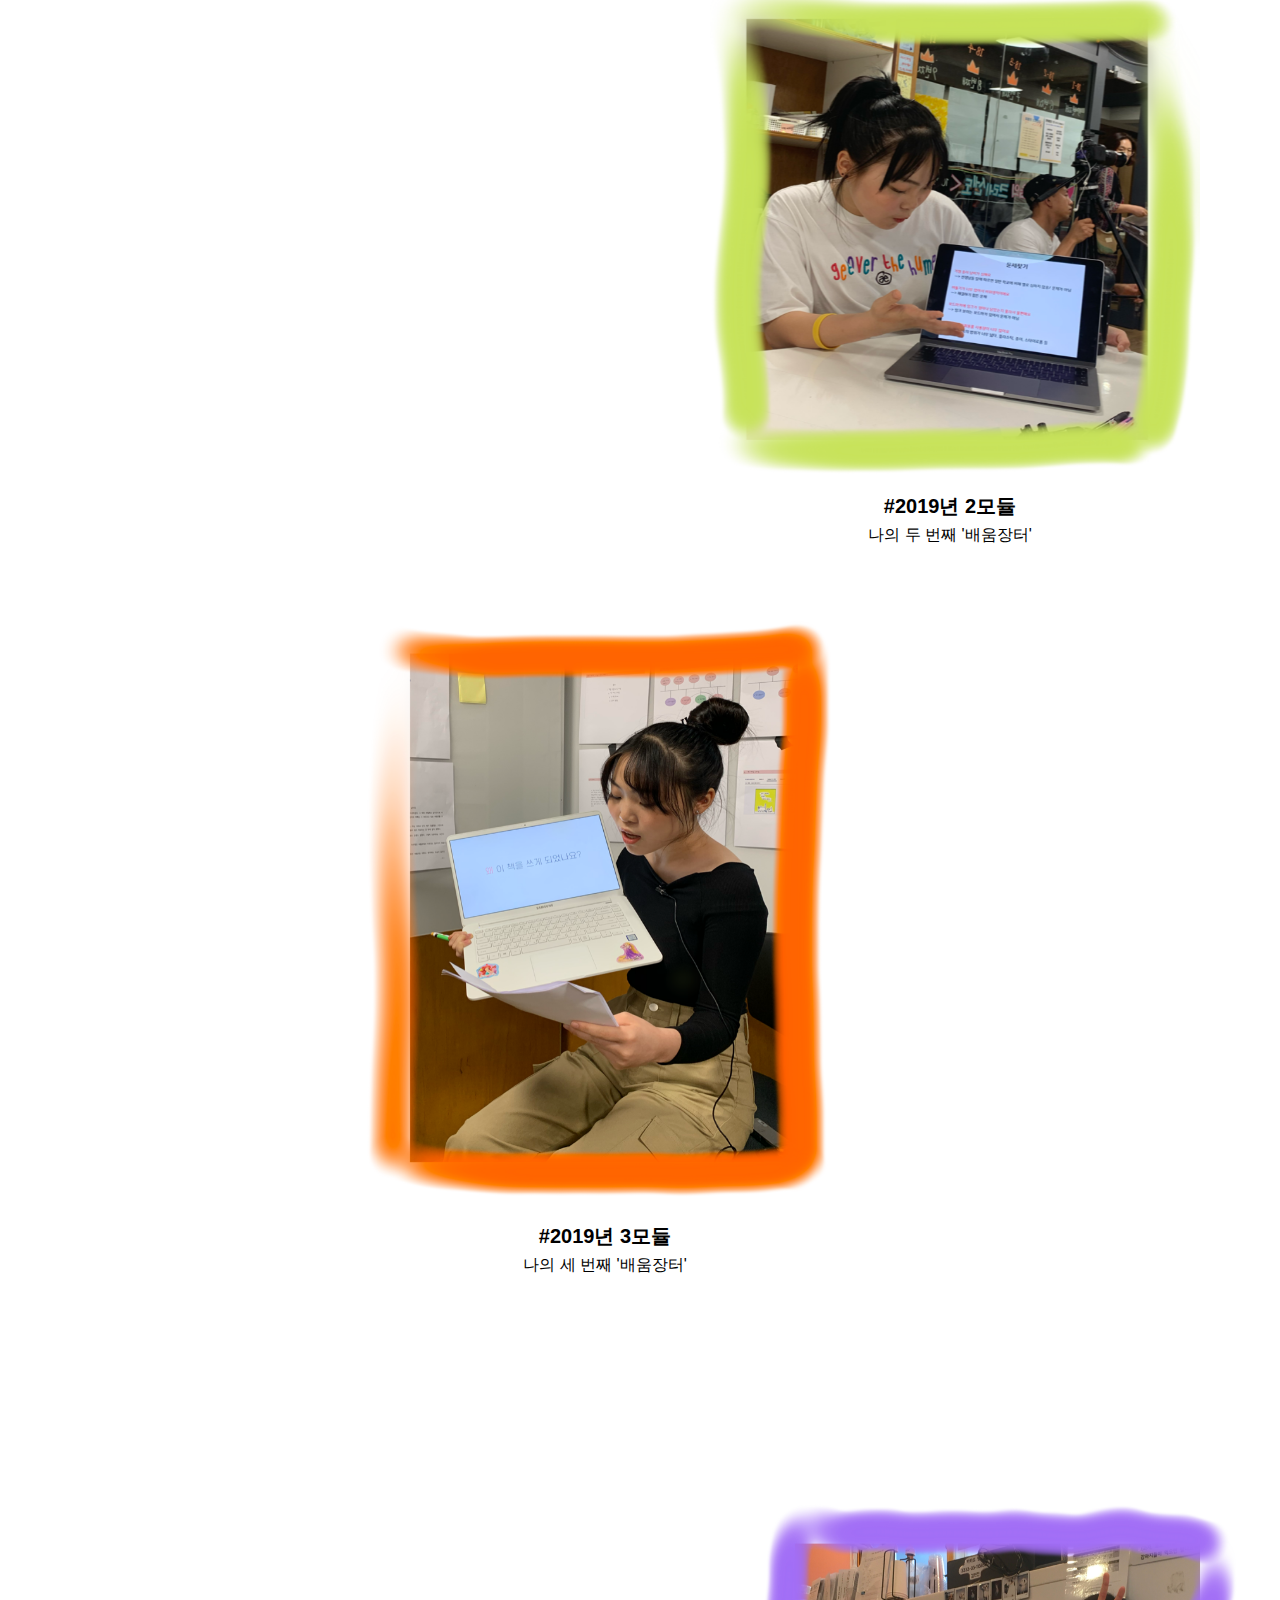
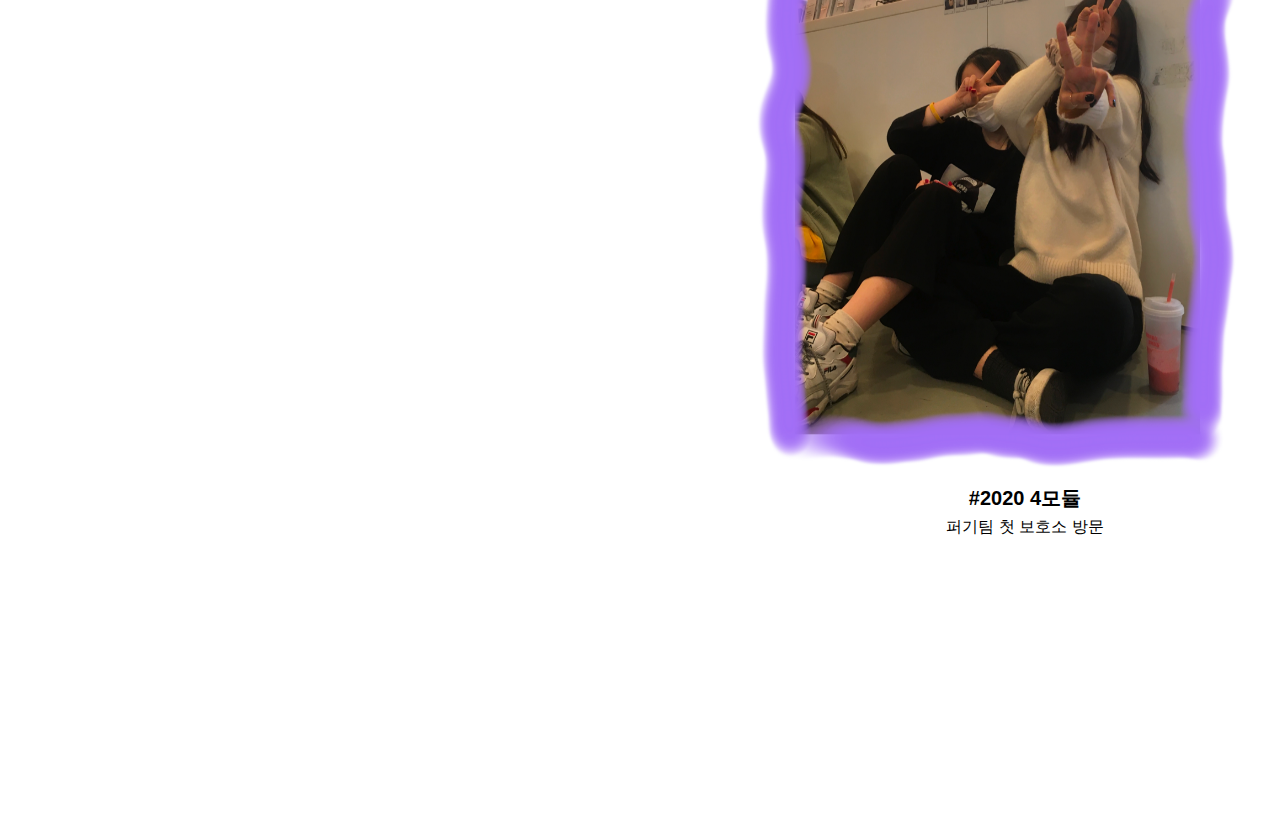
<file: 히스토리.html>
<!DOCTYPE html>
<html lang="en">

<head>
    <meta charset="UTF-8">
    <meta name="viewport" content="width=device-width, initial-scale=1.0">
    <title>Histroy</title>
    <link rel="stylesheet" href="히스토리.css">
</head>

<body>
    <section 1>
        <nav class="navbar">
            <div class="navbar__logo">
                <a href="po.html">Vely Film </a>
            </div>
            <ul class="navbar__menu">
                <li><a href="어바웃미.html">About me</a></li>
                <li><a href="프로젝트.html">Project</a></li>
                <li><a href="히스토리.html">Histroy</a></li>
                <li><a href="컨텍트.html">Contact</a></li>
            </ul>

            <ul class="navbar__icons">
                <li><a href="https://www.youtube.com/channel/UCLerA41v0dHQhRRPoIAgrnQ"><i
                            class="fab fa-youtube"></i></a></li>
                <li><a href="https://www.instagram.com/hi_gilmoongchi/"><i class="fab fa-instagram"></i></a></li>
                <li><a href=""><i class="fab fa-twitter"></i></a></li>
            </ul>

            <button class="navbar__toogleBtn">
                <i class="fas fa-bars"></i>
            </button>
        </nav>
    </section 1>



    <!--  일단 저장   
    <div class="pppp">
        <img src="ccc.png" width="500px">

    </div>



    </div>
    <ul class="film-1">

        <a href="세월호2.html"> <img src="ssam-1.png" width="350px"></a>
      
    </ul>

<ul class="film-2">

    <a href="퍼기.html"> <img src="ssam-2.png" width="350px"></a>
</ul>




<ul class="film-3">
    <a href="영상갠주제.html"> <img src="ssam-3.png" width="550px"></a>
</ul>

    -->

    <!-- 다시하기 -->

    <div class="a">
        <div class="innercontainer">
            
            <div class="pictureee"> <img src="dnd.png" width="500px" height="500px">
                <div class="box"><p class="bb">#2019년 2월 18일</p><p class="bbb">거꾸로캠퍼스 입학</p></div> 
            
        </div>


    </div>

    <div class="b">
        <div class="innercontainer"></div>
     
        <div class="pictureee"> <img src="d.png" width="500px" height="500px">
            <div class="box"><p class="bbbb">#2019년 1모듈</p><p class="bbbaaaa">나의 첫 '배움장터'</div> 

                <div class="pictureee"> <img src="l.png" width="500px" height="500px">
                    <div class="box"><p class="bbass">#2019년 2모듈</p><p class="bbbj">나의 두 번째 '배움장터'</div> 

                        

    </div>
    <div class="c">
        <div class="innercontainer"></div>

        <div class="pictureeeee"> <img src="adfd.png" width="500px" height="600px">
            <div class="box"><p class="bba">#2019년 3모듈</p><p class="bbbaa">나의 세 번째 '배움장터'</div>   

                <div class="tata"> <img src="pp.png" width="500px" height="600px">
                    <div class="box"><p class="bbaa">#2020 4모듈</p><p class="ba">퍼기팀 첫 보호소 방문</div>  

    </div>
</body>

</html>
</file>
<file: 세월호2.css>
*{
    padding:0;
    margin: 0;
    font-family: sans-serif;
    text-decoration: none;
}
body {
    background-color:  black;
}

.container {
    text-align: center;
    position: absolute;
    top: 48%;
    left: 50%;
    transform: translate(-50%,-50%);
}
    
/* 메뉴바 */


a {
    text-decoration: none;
    color: white;
}
.navbar {
    display: flex;
    justify-content: space-between;
    align-items: center;
    background-color: lightgray;
    padding: 5px 15px;
}
.navbar__logo {
    display: flex;
}
.navbar__logo a {
    font-size: 30px;
    color: white;
    position: relative;
    left: 30px;
}

.navbar__menu {
    display: flex;
    list-style: none;
    padding-left: 0;
}
.navbar__menu li {
    padding: 10px 30px;
    font-size: 20px;
}
.navbar__menu li:hover {
    background-color: rgba(0, 0, 0, 0.274);
    border-radius: 4px;
}
.navbar__icons  {
    list-style: none;
    color: black;
    display: flex;
    padding-left: 0;

}
.navbar__icons li {
    padding: 8px 15px;
}
.navbar__toogleBtn {
    display: none;
    position: absolute;
    right: 32px;
    font-size: 24px;
    color:lightgray ;
}

.picture1 {
    margin: 200px;
    margin-right: 300px;
    position: relative;
    bottom: 50px;  
    left: 10px;  
}

.picture2 {
    margin: 200px;
    margin-right: 300px;
    position: relative;
    bottom: 500px;  
    left: 10px;  
}
.picture3 {
    margin: 200px;
    margin-right: 300px;
    position: relative;
    bottom: 800px;  
    left: 10px;  
}
.picture4 {
    margin: 200px;
    margin-right: 300px;
    position: relative;
    bottom: 1100px;  
    left: 200px;  
}
.text {
    color: #e7e4e4;
    text-align: left;
    font-size: 20px;
    margin-left: 600px;
    position: relative;
    bottom: 400px;   
     
}
.first-text {
    color: white;
    font-size: 23px;
    font-weight: 400;
    position: relative;
    bottom: 30px;
    
}
.scond-text {
    font-weight: 700;
}

.tt-text {
    font-weight: 500;
}
.fff-text {
    color: white;
    font-size: 23px;
    font-weight: 400;
    position: relative;
    bottom:50px;
}
.ttt-text {
    font-weight: 500;
}
.last-text{
   position: relative;
   right: 300px;
   top: 400px;
   font-weight: 700;
   font-size: 23px;

}
.lasss {
    text-align: left;
    position: relative;
    right: 300px;
    top: 500px;
    font-weight: 700;
    font-size: 20px;
}
</file>
<file: 어바웃미.css>
*{
    padding:0;
    margin: 0;
    font-family: sans-serif;
    text-decoration: none;
}
body {
    background-color:  white;
}

.container {
    text-align: center;
    position: absolute;
    top: 48%;
    left: 50%;
    transform: translate(-50%,-50%);
}
    
/* 메뉴바 */


a {
    margin: 0;
    text-decoration: none;
    color: white;
}
.navbar {
    display: flex;
    justify-content: space-between;
    align-items: center;
    background-color: lightgray;
    padding: 5px 15px;
}
.navbar__logo {
    display: flex;
}
.navbar__logo a {
    font-size: 30px;
    color: white;
    position: relative;
    left: 30px;
}

.navbar__menu {
    display: flex;
    list-style: none;
    padding-left: 0;
}
.navbar__menu li {
    padding: 10px 30px;
    font-size: 20px;
}
.navbar__menu li:hover {
    background-color: rgba(0, 0, 0, 0.274);
    border-radius: 4px;
}
.navbar__icons  {
    list-style: none;
    color: black;
    display: flex;
    padding-left: 0;

}
.navbar__icons li {
    padding: 8px 15px;
}
.navbar__toogleBtn {
    display: none;
    position: absolute;
    right: 32px;
    font-size: 24px;
    color:lightgray ;
}

.pic {  
    margin: 200px;
    margin-right: 300px;
    position: relative;
    bottom: 50px;  
    left: 80px;  
}
.im-vley {
    text-align: center;
    font-size: 38px;
    position: relative;
    bottom: 550px;    
}

.sub {
    margin-left: 700px;
    position: relative;
    bottom: 520px; 
}
.skil {
    text-align: left;
    font-size: 45px;
    margin-left: 200px;
    position: relative;
    width: 1300px;
    bottom: 100px;  
    border-bottom: 3px solid black;
}
.abcabc {
   margin-top: 100px;
    font-size: 30px;
    margin-left: 580px;
    position: relative;
    bottom: 100px; 
    margin-bottom: 100px;

}
.abcabc span {
    margin-right: 50px;
}
.end {
    position: relative;
    top: 20px;
    font-weight: 700;
}
</file>
<file: 영상갠주제.css>
*{
    padding:0;
    margin: 0;
    font-family: sans-serif;
    text-decoration: none;
}
body {
    background-color: #2a2133;
}

.container {
    text-align: center;
    position: absolute;
    top: 48%;
    left: 50%;
    transform: translate(-50%,-50%);
}
    
/* 메뉴바 */


a {
    text-decoration: none;
    color: white;
}
.navbar {
    display: flex;
    justify-content: space-between;
    align-items: center;
    background-color: lightgray;
    padding: 5px 15px;
}
.navbar__logo {
    display: flex;
}
.navbar__logo a {
    font-size: 30px;
    color: white;
    position: relative;
    left: 30px;
}

.navbar__menu {
    display: flex;
    list-style: none;
    padding-left: 0;
}
.navbar__menu li {
    padding: 10px 30px;
    font-size: 20px;
}
.navbar__menu li:hover {
    background-color: rgba(0, 0, 0, 0.274);
    border-radius: 4px;
}
.navbar__icons  {
    list-style: none;
    color: black;
    display: flex;
    padding-left: 0;

}
.navbar__icons li {
    padding: 8px 15px;
}
.navbar__toogleBtn {
    display: none;
    position: absolute;
    right: 32px;
    font-size: 24px;
    color:lightgray ;
}

.picture1 {
    margin: 200px;
    margin-right: 300px;
    position: relative;
    bottom: 50px;  
    left: 10px;  
}

.picture2 {
    margin: 200px;
    margin-right: 300px;
    position: relative;
    bottom: 400px;  
    left: 10px;  
}
.picture3 {
    margin: 200px;
    margin-right: 300px;
    position: relative;
    bottom: 700px;  
    left: 10px;  
}
.picture4 {
    margin: 200px;
    margin-right: 300px;
    position: relative;
    bottom: 1100px;  
    left: 200px;  
}
.text {
    color: #e7e4e4;
    text-align: left;
    font-size: 20px;
    margin-left: 600px;
    position: relative;
    bottom: 400px;   
     
}
.first-text {
    color: white;
    font-size: 23px;
    font-weight: 400;
    position: relative;
    bottom: 30px;
    
}
.scond-text {
    font-weight: 700;
}

.tt-text {
    font-weight: 500;
}
.fff-text {
    color: white;
    font-size: 23px;
    font-weight: 400;
    position: relative;
    bottom:50px;
}
.ttt-text {
    font-weight: 500;
}
.last-text{
    text-align: center;
   position: relative;
   right: 500px;
   top: 400px;
   font-weight: 500;
   font-size: 20px;

}
.aaaaiii {
    text-align: center;
    position: relative;
    right: 500px;
    top: 400px;
    font-weight: 300;
    font-size: 20px;
}
</file>
<file: 프로젝트.css>
#body{
    background-color: lightgray;
}
*{
    padding:0;
    margin: 0;
    font-family: sans-serif;
    text-decoration: none;
}
body {
    background-color:  white;
}

.container {
    text-align: center;
    position: absolute;
    top: 48%;
    left: 50%;
    transform: translate(-50%,-50%);
}
    
/* 메뉴바 */


a {
    text-decoration: none;
    color: white;
}
.navbar {
    display: flex;
    justify-content: space-between;
    align-items: center;
    background-color: lightgray;
    padding: 5px 15px;
}
.navbar__logo {
    display: flex;
}
.navbar__logo a {
    font-size: 30px;
    color: white;
    position: relative;
    left: 30px;
}

.navbar__menu {
    display: flex;
    list-style: none;
    padding-left: 0;
}
.navbar__menu li {
    padding: 10px 30px;
    font-size: 20px;
}
.navbar__menu li:hover {
    background-color: rgba(0, 0, 0, 0.274);
    border-radius: 4px;
}
.navbar__icons  {
    list-style: none;
    color: black;
    display: flex;
    padding-left: 0;

}
.navbar__icons li {
    padding: 8px 15px;
}
.navbar__toogleBtn {
    display: none;
    position: absolute;
    right: 32px;
    font-size: 24px;
    color:lightgray ;
}

.film-1 {
    display: flex;
    flex-direction: none;
    margin-top: 450px;
    margin-left: 528px;

    transform: translate(-60%, -50%);   width: 350px; height: 350px; overflow: hidden;    
}
.film-1 img {position:absolute; top: 50%; left: 50%; transform: translate(-50%, -50%); width: 100%; }

.film-1:hover {
    transform: translate(-50%, -50%) scale(1.2);transition: 1.3s;}
 


.film-ssam {
    height: 300px;;
    position:absolute;
    width: 90%;
    top: 10%;
    left: 6%;
}

.pppp {
    padding-left:1100px;
}


.film-2 {

    margin-left: 935px;
    position: relative;
    bottom: 410px;
    transform: translate(-70%, -50%);   width: 380px; height: 400px; overflow: hidden;    
  
  }
.film-2 img {position:absolute; top: 50%; left: 50%; transform: translate(-50%, -50%); width: 100%; }

.film-2:hover {
      transform: translate(-50%, -50%) scale(1.2);transition: 1.3s;}
   


.film-3 {
  margin-left: 1430px;
  position: relative;
  bottom: 900px;
  transform: translate(-70%, -50%); width: 550px; height: 550px; overflow: hidden;    

}
.film-3 img {position:absolute; top: 50%; left: 50%; transform: translate(-50%, -50%); width: 100%; }

.film-3:hover {
    transform: translate(-50%, -50%) scale(1.2);transition: 1.3s;}

.innercontainer{
    width: 1250px;
    height: 600px;
    margin: 0 auto;
    position: relative;
    
}
.a {
    background: #f9f7f2;
}

.b {
    background-color:#f5f4f0;
}
.c{
    background-color: #ebe9e4;
}
.a1 {

}
.aaa {
    display: flex;
   margin-left: 125px;
   margin-right: 125px;
    position: relative;
    top: 100px;
    
    
}
.a1 {
    margin-right: 50px;
}

.a2 {
    margin-right: 50px;
}

.a3 {
    margin-right: 50px;
}
.box {
    color: black;
    font-size: 17px;
    background-color: white;
    margin-top: -5px;
    width: 300px;
    height: 50px;
    text-align: center;
    padding-top: 40px;
}
.aaaa {
    position: relative;
    bottom: 15px;
    font-weight: 700;
}
.bb {
    position: relative;
    bottom: 15px;
    font-weight: 700;
}

.pictureee img{
    position: absolute;
    left: 250px;
    top: 750px;
}

.texttt {
    color: black;
    font-size: 20px;
    font-weight: 600;
    position: absolute;
    left: 500px;
    top: 800px;
}

.sub {
    color: black;
    font-size: 18px;
    
    position: absolute;
    left: 500px;
    top: 850px;
}

.a4 {
    position:absolute;
    left: 1050px;
    top: 800px;
    
}
.boxx {
    color: black;
    font-size: 17px;
    background-color: white;
    margin-top: -5px;
    width: 400px;
    height: 50px;
    text-align: center;
    padding-top: 30px;
    position: relative;
    left: 300px;
    bottom: 500px;
}

.picture11 {
    padding-left: 300px;
    position: relative;
    bottom: 500px;
}

.picture12 {
    padding-left: 850px;
    position: relative;
    bottom: 1200px;
}
.boxxx {
       color: black;
    font-size: 17px;
    background-color: white;
    margin-top: -5px;
    width: 400px;
    height: 50px;
    text-align: center;
    padding-top: 30px;
    position: relative;
    left: 850px;
    bottom: 1200px;
}

.picture13 {
    padding-left: 300px;
    position: relative;
    bottom: 1050px;
}
.boxxxx {
    color: black;
    font-size: 17px;
    background-color: white;
    margin-top: -5px;
    width: 400px;
    height: 50px;
    text-align: center;
    padding-top: 30px;
    position: relative;
    left: 300px;
    bottom: 1050px;
    
}
.picture14 {
    padding-left: 850px;
    position: relative;
    bottom: 1550px;
}
.boxxxxx {
    color: black;
    font-size: 17px;
    background-color: white;
    margin-top: -5px;
    width: 400px;
    height: 50px;
    text-align: center;
    padding-top: 30px;
    position: relative;
    left: 850px;
    bottom: 1550px;
    
}
.team {
    color: #321800;
    text-align: left;
    font-size: 20px;
    margin-left: 200px;
    position: relative;
    width: 300px;
    bottom: -20px;  
    border-bottom: 3px solid #321800;
}

.iii {
    color: #321800;
    text-align: left;
    font-size: 20px;
    margin-left: 200px;
    position: relative;
    width: 300px;
    bottom: -50px;  
    border-bottom: 3px solid #321800;
}
.iiiii {
    color: #321800;
    text-align: left;
    font-size: 20px;
    margin-left: 200px;
    position: relative;
    width: 300px;
    bottom: -50px;  
    border-bottom: 3px solid #321800;
}
.youtube {
    text-align: left;
    font-size: 35px;
    margin-left: 200px;
    position: relative;
    width: 1200px;
    bottom: 1300px;  
    border-bottom: 3px solid #321800;
}
.picture16 {
    padding-left: 300px;
    position: relative;
    bottom: 1100px;
}
.boxxxxn {
    color: black;
    font-size: 17px;
    background-color: white;
    margin-top: -5px;
    width: 400px;
    height: 50px;
    text-align: center;
    padding-top: 30px;
    position: relative;
    left: 300px;
    bottom: 1099px;
}
.picture17 {
    padding-left: 900px;
    position: relative;
    bottom: 1380px;
}
.boxxxxnn {
    color: black;
    font-size: 17px;
    background-color: white;
    margin-top: -5px;
    width: 400px;
    height: 50px;
    text-align: center;
    padding-top: 30px;

    position: relative;
    left: 900px;
    bottom: 1380px;

}

.picture18{
    padding-left: 300px;
    position: relative;
    bottom: 1190px;
}

.boxxxxnnn {
    color: black;
    font-size: 17px;
    background-color: white;
    margin-top: -5px;
    width: 400px;
    height: 50px;
    text-align: center;
    padding-top: 30px;
    position: relative;
    left: 300px;
    bottom: 1186px;

}

.picture19 {
    padding-left: 900px;
    position: relative;
    bottom: 1480px;
}
.boxxxxnnnn {
    color: black;
    font-size: 17px;
    background-color: white;
    margin-top: -5px;
    width: 400px;
    height: 50px;
    text-align: center;
    padding-top: 30px;
    position: relative;
    left: 900px;
    bottom: 1480px;

}

.picture20 {
    padding-left: 300px;
    position: relative;
    bottom: 1280px;
}
.boxxxxnnnnn {
    color: black;
    font-size: 17px;
    background-color: white;
    margin-top: -5px;
    width: 400px;
    height: 50px;
    text-align: center;
    padding-top: 30px;
    position: relative;
    left: 300px;
    bottom: 1280px;
}

.picture21 {
    padding-left: 900px;
    position: relative;
    bottom: 1560px;
}
.boxxxxnnnnnn {
    color: black;
    font-size: 17px;
    background-color: white;
    margin-top: -5px;
    width: 400px;
    height: 50px;
    text-align: center;
    padding-top: 30px;
    position: relative;
    left: 900px;
    bottom: 1560px;
}

.iiiiii {

    font-size: 30px;
    color: black;
    position: relative;
    bottom: 1330px;
    left:630px
    
}
.iiiiii:hover {

   color: white;
   transition: 0.2s;
   text-shadow:
    -1px -1px 0 #000,
    1px -1px 0 #000,
    -1px 1px 0 #000,
    1px 1px 0 #000; 
    
}
</file>
<file: 히스토리.css>
#body{
    background-color: lightgray;
}
*{
    padding:0;
    margin: 0;
    font-family: sans-serif;
    text-decoration: none;
}
body {
    background-color:  white;
}

.container {
    text-align: center;
    position: absolute;
    top: 48%;
    left: 50%;
    transform: translate(-50%,-50%);
}
    
/* 메뉴바 */


a {
    text-decoration: none;
    color: white;
}
.navbar {
    display: flex;
    justify-content: space-between;
    align-items: center;
    background-color: lightgray;
    padding: 5px 15px;
}
.navbar__logo {
    display: flex;
}
.navbar__logo a {
    font-size: 30px;
    color: white;
    position: relative;
    left: 30px;
}

.navbar__menu {
    display: flex;
    list-style: none;
    padding-left: 0;
}
.navbar__menu li {
    padding: 10px 30px;
    font-size: 20px;
}
.navbar__menu li:hover {
    background-color: rgba(0, 0, 0, 0.274);
    border-radius: 4px;
}
.navbar__icons  {
    list-style: none;
    color: black;
    display: flex;
    padding-left: 0;

}
.navbar__icons li {
    padding: 8px 15px;
}
.navbar__toogleBtn {
    display: none;
    position: absolute;
    right: 32px;
    font-size: 24px;
    color:lightgray ;
}

.film-1 {
    display: flex;
    flex-direction: none;
    margin-top: 450px;
    margin-left: 528px;

    transform: translate(-60%, -50%);   width: 350px; height: 350px; overflow: hidden;    
}
.film-1 img {position:absolute; top: 50%; left: 50%; transform: translate(-50%, -50%); width: 100%; }

.film-1:hover {
    transform: translate(-50%, -50%) scale(1.2);transition: 1.3s;}
 


.film-ssam {
    height: 300px;;
    position:absolute;
    width: 90%;
    top: 10%;
    left: 6%;
}

.pppp {
    padding-left:1100px;
}


.film-2 {

    margin-left: 935px;
    position: relative;
    bottom: 410px;
    transform: translate(-70%, -50%);   width: 380px; height: 400px; overflow: hidden;    
  
  }
.film-2 img {position:absolute; top: 50%; left: 50%; transform: translate(-50%, -50%); width: 100%; }

.film-2:hover {
      transform: translate(-50%, -50%) scale(1.2);transition: 1.3s;}
   


.film-3 {
  margin-left: 1430px;
  position: relative;
  bottom: 900px;
  transform: translate(-70%, -50%); width: 550px; height: 550px; overflow: hidden;    

}
.film-3 img {position:absolute; top: 50%; left: 50%; transform: translate(-50%, -50%); width: 100%; }

.film-3:hover {
    transform: translate(-50%, -50%) scale(1.2);transition: 1.3s;}

.innercontainer{
    width: 1250px;
    height: 400px;
    margin: 0 auto;
    position: relative;
    
}
.a {
    background: white;
}

.b {
    background-color: white;
}
.c{
    background-color: white;
}
.pictureee {
    padding-top:100px;
    position:absolute;
    left: 350px;
    
}

.box {
    text-align: center;
}
.bb{
    font-weight: 500;
    font-size: 20px;
  text-align: center;
}
.bbb {
    margin-top: 5px;
}

.pictureeeee {
    padding-top:330px;
  
   
}
.bbbb {
    position: relative;
    right: 400px;
    font-weight: 600;
    font-size: 20px;
}
.bbbaaaa{
    position:absolute;
    right: 967px;
    margin-top: 5px;

    
}
.bba {
    position: relative;
    right: 370px;
    font-weight: 600;
    font-size: 20px;
    margin-top: 5px;
}
.bbbaa {
    position: relative;
    right: 370px;
    margin-bottom: 200px;
    margin-top: 5px;
}
.tata {
   padding-left: 400px;

}
.bbbj{
    margin-top: 5px;
}
.bbass {
  font-size: 20px;
  font-weight: 600;
  margin-top: 5px;
}

.bbaa {
    font-size: 20px;
    font-weight: 600;
   position: relative;
   right: 150px;
   margin-top: 5px;
}
.ba {
    position: relative;
   right: 150px;
   margin-bottom: 300px;
   margin-top: 5px;
   
}
</file>
